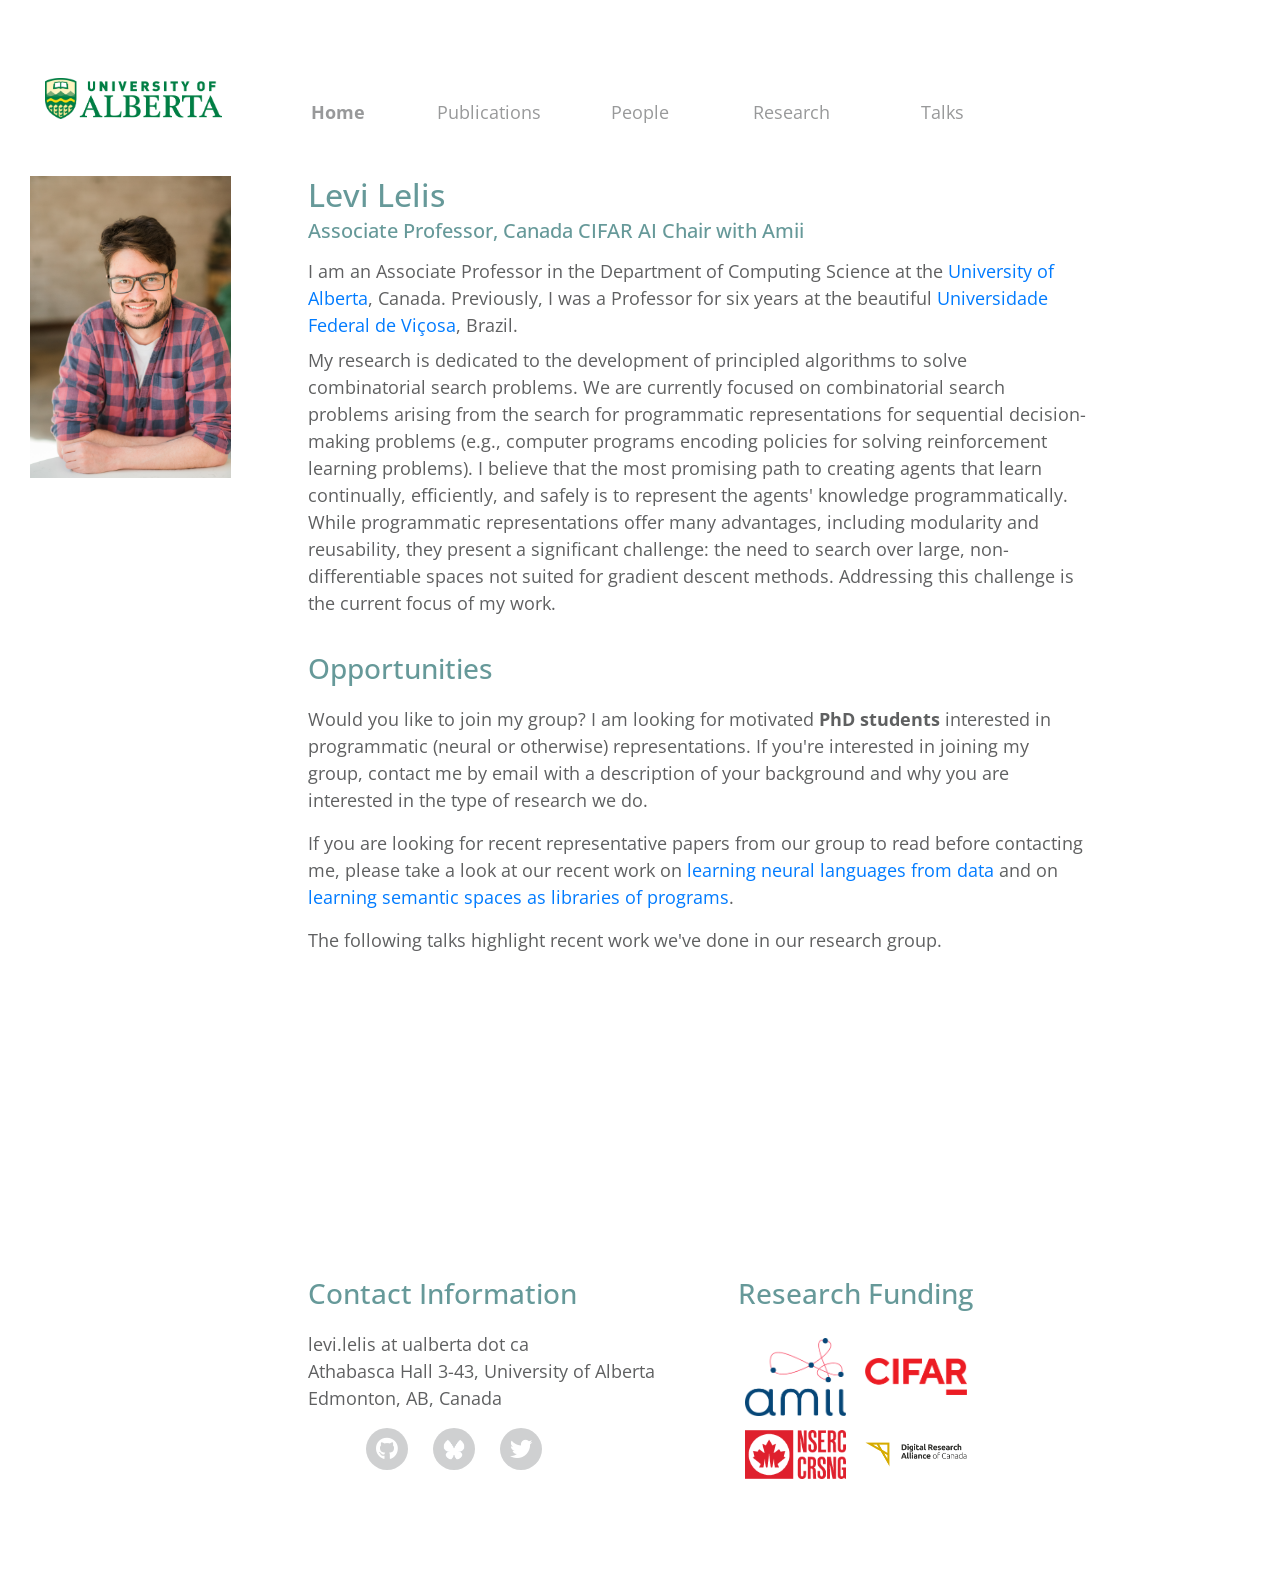
<file: index.html>
<!DOCTYPE html>
<html lang="en">
  <head>
    <meta charset="UTF-8" />
    <meta name="viewport" content="width=device-width, initial-scale=1.0" />
    <meta http-equiv="X-UA-Compatible" content="ie=edge" />
    <title>Levi Lelis - UAlberta</title>
    <meta name="description" content="Levi H. S. Lelis — Associate Professor at the University of Alberta, Canada CIFAR AI Chair. Research in programmatic representations for sequential decision-making." />
    <link rel="icon" href="img/UA-COLOUR.png" type="image/png" />
<!--
Next Level CSS Template
https://templatemo.com/tm-532-next-level
-->
    <link rel="stylesheet"  href="https://fonts.googleapis.com/css?family=Open+Sans:400,600" />
    <link rel="stylesheet" href="css/all.min.css" />
    <link rel="stylesheet" href="css/bootstrap.min.css" />
    <link rel="stylesheet" href="css/templatemo-style.css" />
    <style>
      .tm-nav-col { justify-content: flex-start; padding-left: 0; }
      .tm-navbar { padding-left: 10px; }
      .navbar-nav .nav-item:first-child .nav-link { margin-left: 0; }
    </style>
  </head>
  <body>
    <div class="container-fluid">
        <div class="col-11 tm-page-cols-container">
          <div class="tm-page-col-left">
            <div class="col-lg-10 col-10">
              <img src="img/UA-COLOUR.png" class="img-fluid" alt="University of Alberta"/>
            </div>
          </div>

        <div class="tm-page-col-right">
          <div class="col-lg-12 col-2 tm-nav-col">
          <div class="tm-nav">
            <nav class="navbar navbar-expand-lg navbar-light tm-navbar">
              <button
                class="navbar-toggler"
                type="button"
                data-toggle="collapse"
                data-target="#navbarNav"
                aria-controls="navbarNav"
                aria-expanded="false"
                aria-label="Toggle navigation">
                <span class="navbar-toggler-icon"></span>
              </button>
              <div class="collapse navbar-collapse justify-content-start" id="navbarNav">
                <ul class="navbar-nav mr-auto">
                  <li class="nav-item active">
                    <div class="tm-nav-link-highlight"></div>
                    <a class="nav-link" href="index.html">Home</a>
                  </li>
                  <li class="nav-item active">
                    <div class="tm-nav-link-highlight"></div>
                    <a class="nav-link" href="publications.html">Publications</a>
                  </li>
                  <li class="nav-item active">
                    <div class="tm-nav-link-highlight"></div>
                    <a class="nav-link" href="people.html">People</a>
                  </li>
                  <li class="nav-item active">
                    <div class="tm-nav-link-highlight"></div>
                    <a class="nav-link" href="/notebook/posts/research/">Research</a>
                  </li>
                  <li class="nav-item active">
                    <div class="tm-nav-link-highlight"></div>
                    <a class="nav-link" href="talks.html">Talks</a>
                  </li>
                </ul>
              </div>
            </nav>
          </div>
        </div>
        </div>
      </div>

      <div class="row tm-welcome-row">
        <div class="col-12 tm-page-cols-container">
          <div class="tm-page-col-left">
            <div class="col-lg-10 col-10">
                   <img
                      src="img/levi_amii.jpg"
                      class="img-fluid tm-profile-photo"
                      alt="Levi Lelis"
                    />
            </div>
        </div>

          <div class="tm-page-col-right">
            <div class="col-lg-10 col-10">
              <h2 class="tm-text-secondary tm-mb-0">
                Levi Lelis
              </h2>
              <h5 class="tm-text-secondary tm-mb-1">
                Associate Professor, Canada CIFAR AI Chair with Amii
              </h5>
              <p class="mb-2">
               I am an Associate Professor in the Department of Computing Science at the <a href="https://ualberta.ca">University of Alberta</a>, Canada. Previously, I was a Professor for six years at the beautiful <a href="https://ufv.br">Universidade Federal de Viçosa</a>, Brazil.
              </p>
              <p class="mb-2">
                My research is dedicated to the development of principled algorithms to solve combinatorial search problems. We are currently focused on combinatorial search problems arising from the search for programmatic representations for sequential decision-making problems (e.g., computer programs encoding policies for solving reinforcement learning problems). I believe that the most promising path to creating agents that learn continually, efficiently, and safely is to represent the agents' knowledge programmatically. While programmatic representations offer many advantages, including modularity and reusability, they present a significant challenge: the need to search over large, non-differentiable spaces not suited for gradient descent methods. Addressing this challenge is the current focus of my work.
              </p>
              <br>
              <h3 class="tm-text-secondary tm-mb-2">
                Opportunities
              </h3>
              <p class="tm-section-2-text">
                Would you like to join my group? I am looking for motivated <b>PhD students</b> interested in programmatic (neural or otherwise) representations. If you're interested in joining my group, contact me by email with a description of your background and why you are interested in the type of research we do.
              </p>
              <p>
                If you are looking for recent representative papers from our group to read before contacting me, please take a look at our recent work on <a href="papers/2026/macfarlaneBHL26.pdf">learning neural languages from data</a> and on <a href="papers/2024/moraesL24.pdf">learning semantic spaces as libraries of programs</a>.
              </p>
              <p>
              	The following talks highlight recent work we've done in our research group.
              </p>
              <div class="row tm-mb-4">
                <div class="col-md-6 mb-3">
                  <div class="embed-responsive embed-responsive-16by9">
                    <iframe class="embed-responsive-item" src="https://www.youtube.com/embed/UNpg05yxc3o"
                      title="Programmatic Representations for Sequential Decision-Making" frameborder="0"
                      allow="accelerometer; autoplay; clipboard-write; encrypted-media; gyroscope; picture-in-picture"
                      allowfullscreen></iframe>
                  </div>
                </div>
                <div class="col-md-6 mb-3">
                  <div class="embed-responsive embed-responsive-16by9">
                    <iframe class="embed-responsive-item" src="https://www.youtube.com/embed/874f23b2oOw"
                      title="UpperBound Talk" frameborder="0"
                      allow="accelerometer; autoplay; clipboard-write; encrypted-media; gyroscope; picture-in-picture"
                      allowfullscreen></iframe>
                  </div>
                </div>
              </div>

              <div class="row tm-pt-4 tm-pb-6">
                <div class="col-md-6 tm-home-section-2-left">

                  <div>
                    <h3 class="tm-text-secondary tm-mb-2">
                      Contact Information
                    </h3>
                    <p class="tm-section-2-text">
                      levi.lelis at ualberta dot ca <br>
                      Athabasca Hall 3-43, University of Alberta <br>
                      Edmonton, AB, Canada
                    </p>

                    <div class="col-md-10 text-center">
                      <div class="tm-about-person mx-auto">
                        <div class="tm-mb-3">
                          <a
                            href="https://github.com/levilelis"
                            class="tm-about-social-link"
                          >
                            <i class="fab fa-github tm-about-social-icon"></i>
                          </a>
                          <a
							href="https://bsky.app/profile/programsynthesis.bsky.social"
							class="tm-about-social-link"
						>
						  <img src="img/Bluesky_Logo.png" class="tm-about-social-bluesky-icon" alt="Bluesky">
						</a>
                          <a
                            href="https://twitter.com/levilelis"
                            class="tm-about-social-link"
                          >
                            <i class="fab fa-twitter tm-about-social-icon"></i>
                          </a>
                        </div>
                       </div>
                      </div>
                  </div>
                </div>

                <div class="col-md-6 tm-home-section-2-right">
                  <div>
                  <h3 class="tm-text-secondary tm-mb-2">
                    Research Funding
                  </h3>
                  <a href="https://amii.ca"><img
                    src="img/Amii-colour-logo.png"
                    class="tm-gallery-item"
                    alt="Amii"
                  /></a>
                  <img
                    src="img/cifar-logo-rgb-colour.png"
                    class="tm-gallery-item"
                    alt="CIFAR"
                  />
                  <img
                    src="img/img-logo2-en.png"
                    class="tm-gallery-item"
                    alt="NSERC"
                  />
                  <img
                    src="img/alliance_logo_english.png"
                    class="tm-gallery-item"
                    alt="Digital Research Alliance of Canada"
                  />
                  </div>
               </div>
              </div>

            </div>
          </div>
        </div>
      </div>
      </div>

    <script src="js/jquery.min.js"></script>
    <script src="js/bootstrap.min.js"></script>
    <script>
      (function() {
        var page = window.location.pathname.split('/').pop() || 'index.html';
        document.querySelectorAll('.navbar-nav .nav-link').forEach(function(a) {
          if (a.getAttribute('href') === page) a.style.fontWeight = '700';
        });
      })();
    </script>
  </body>
</html>
</file>
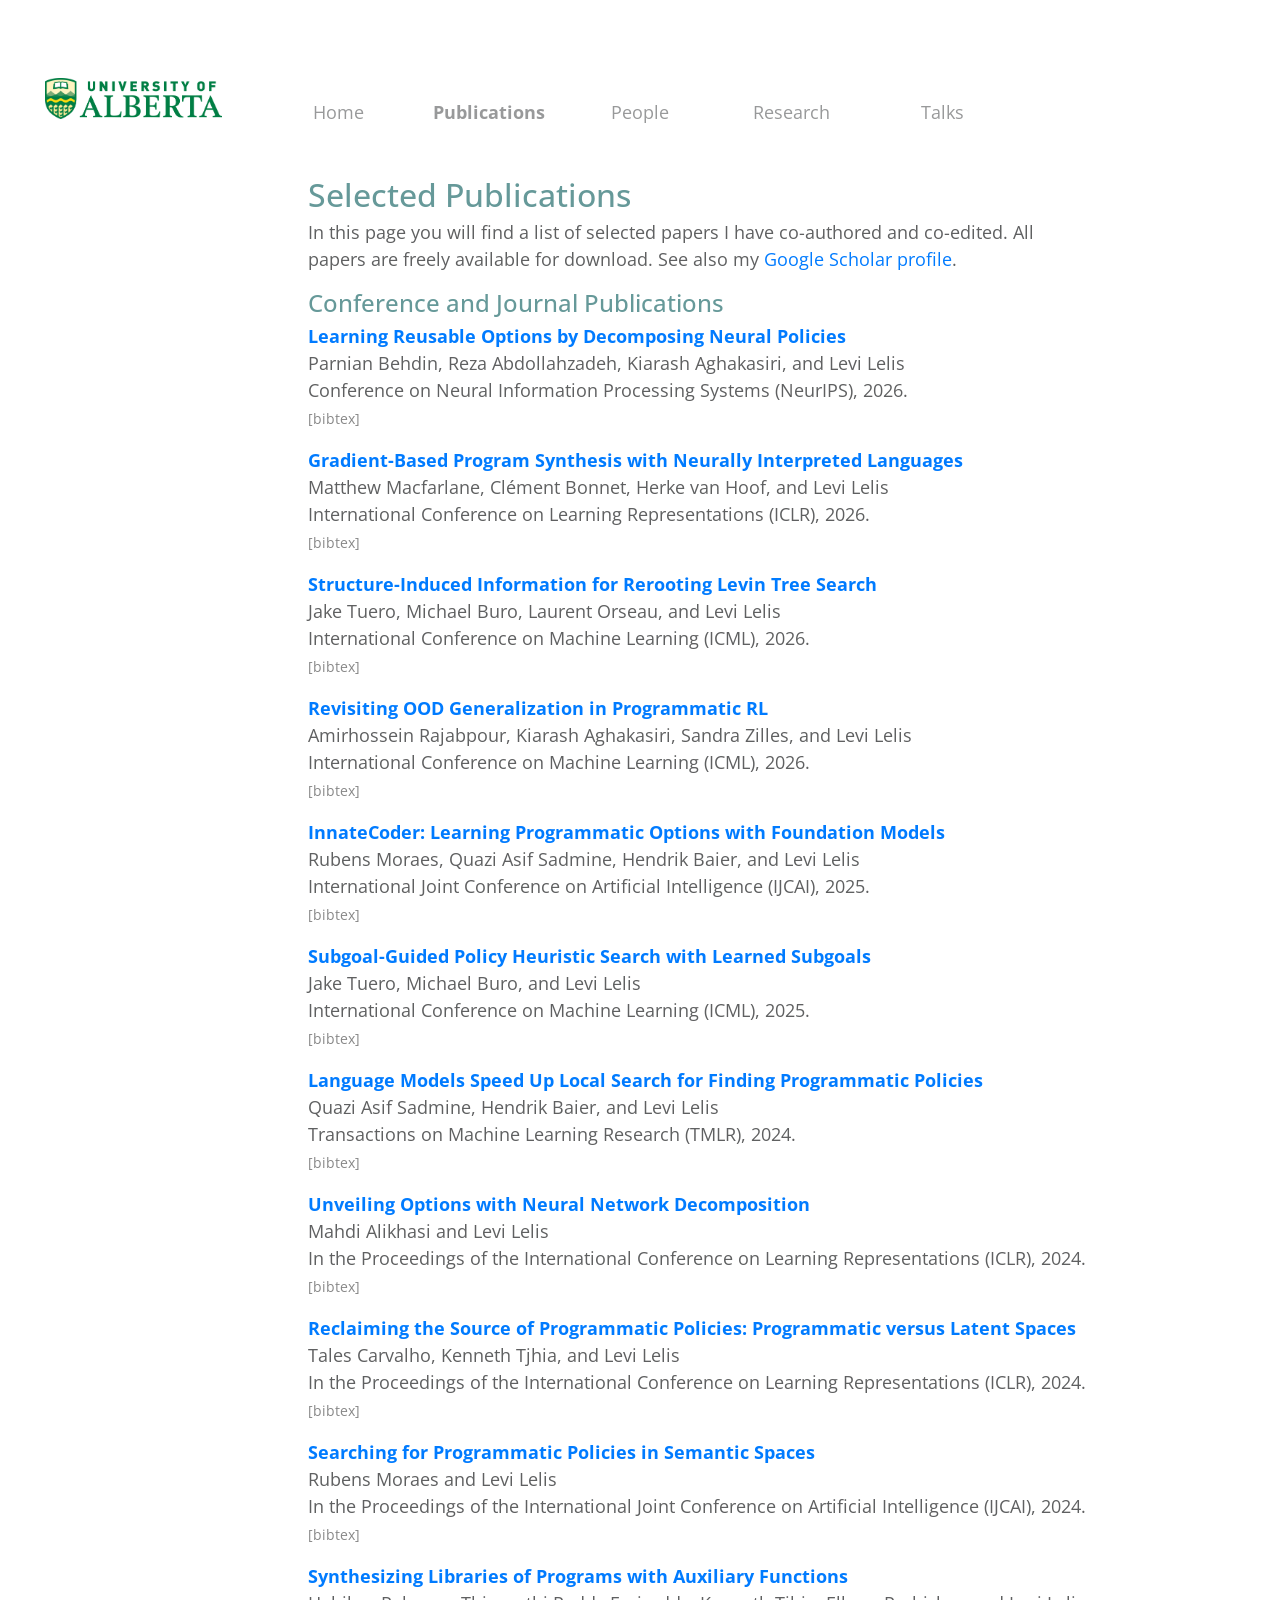
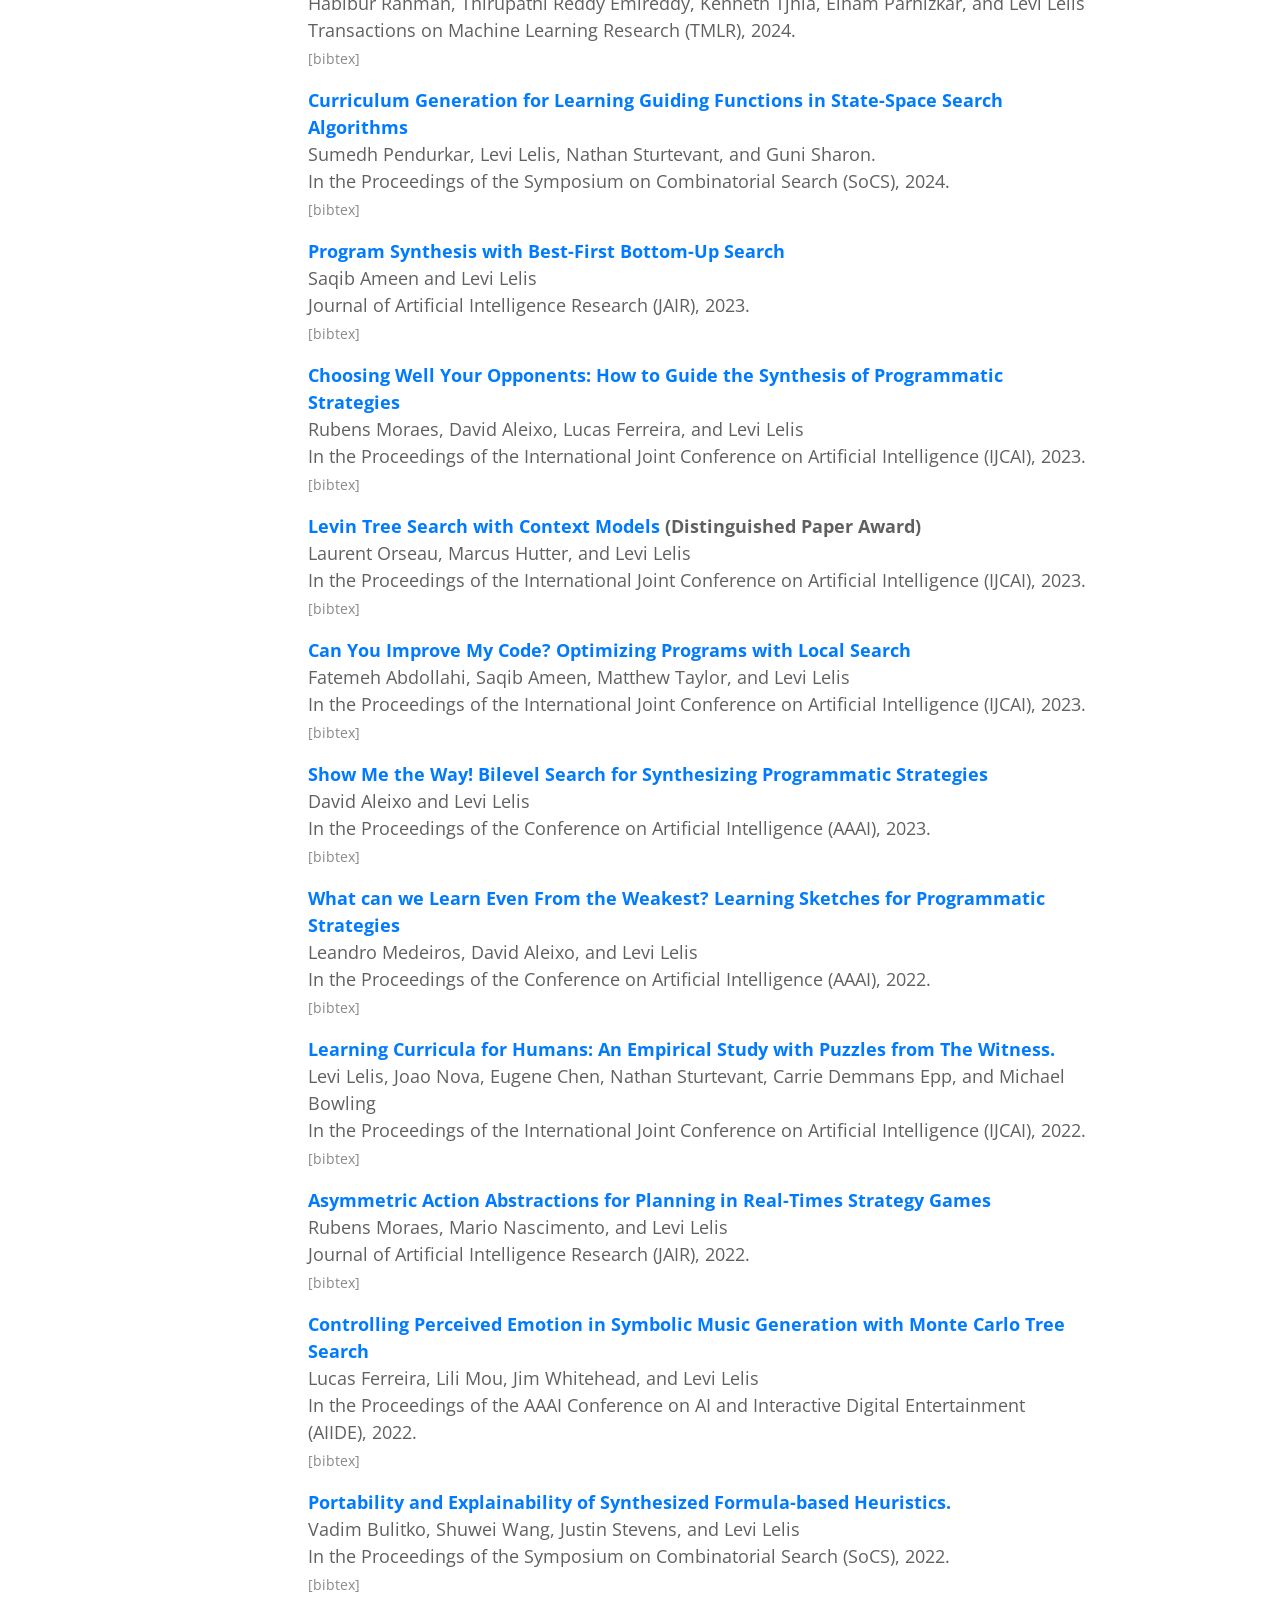
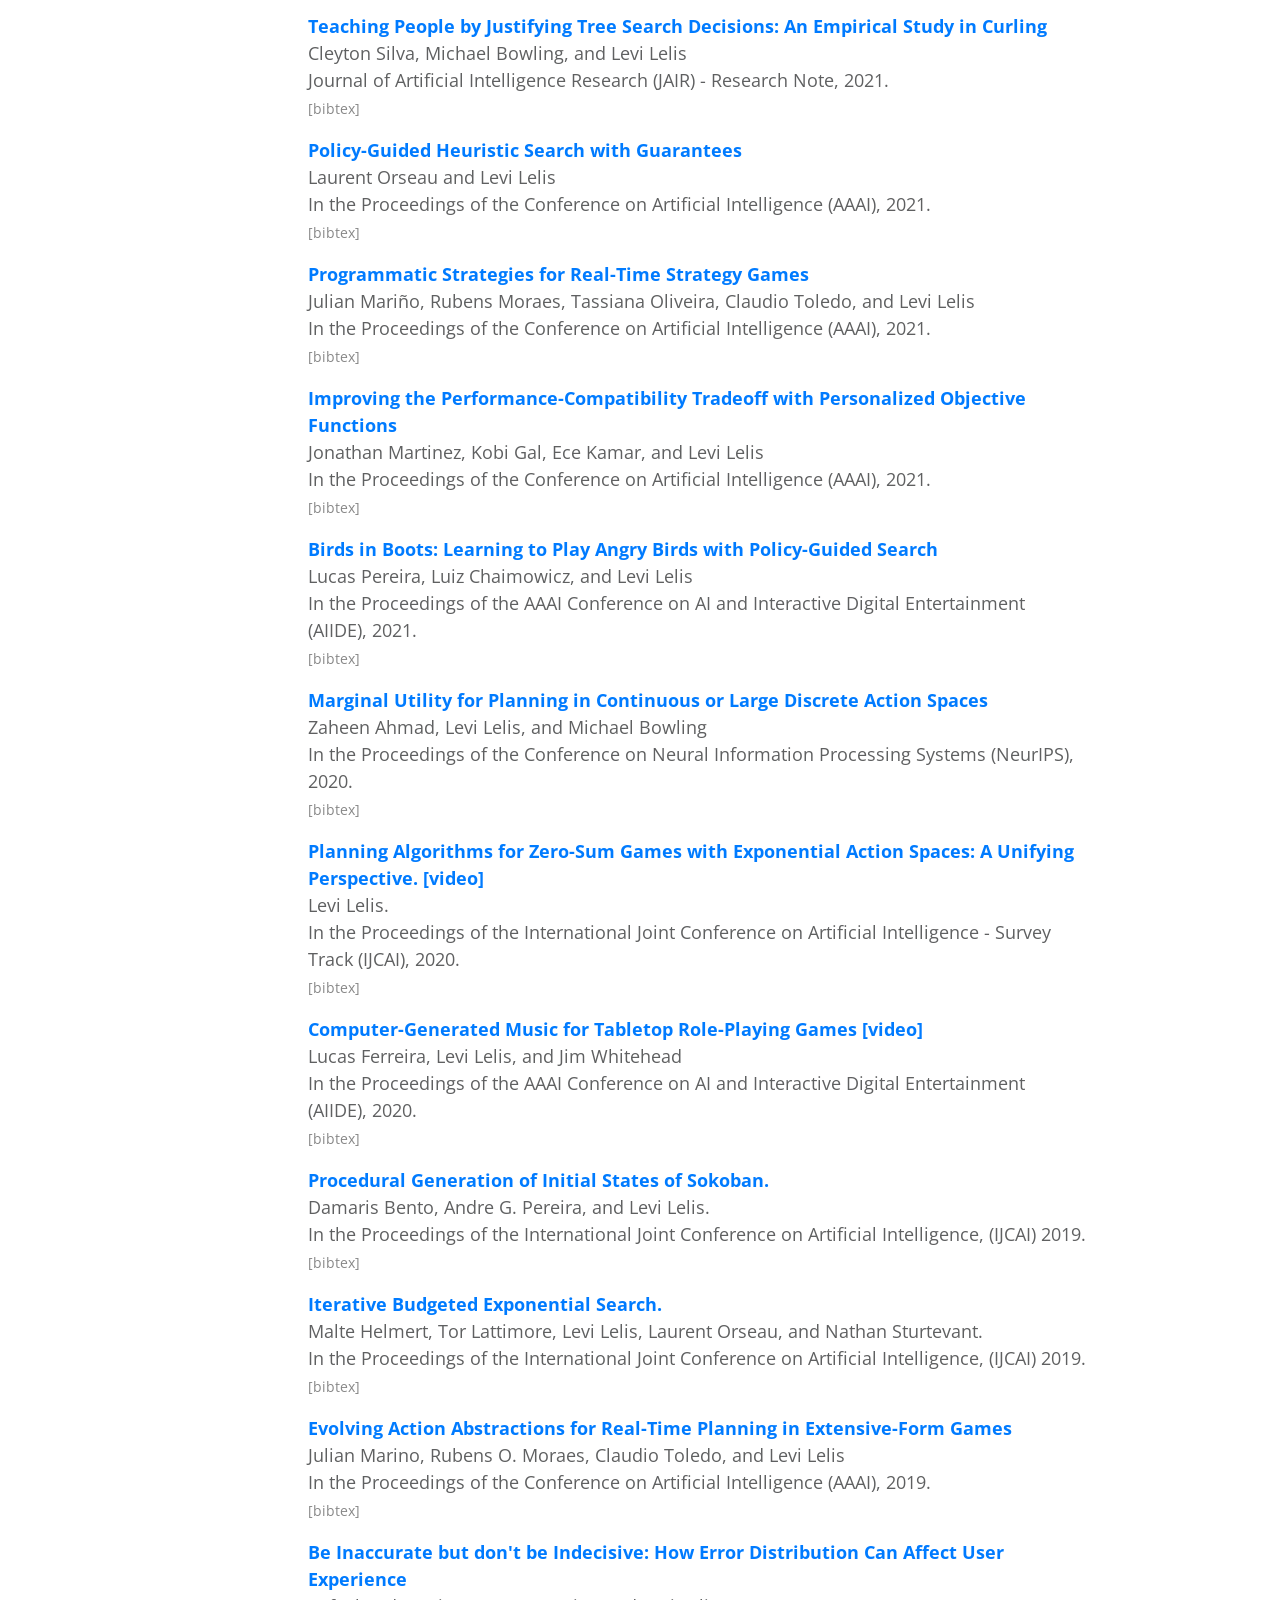
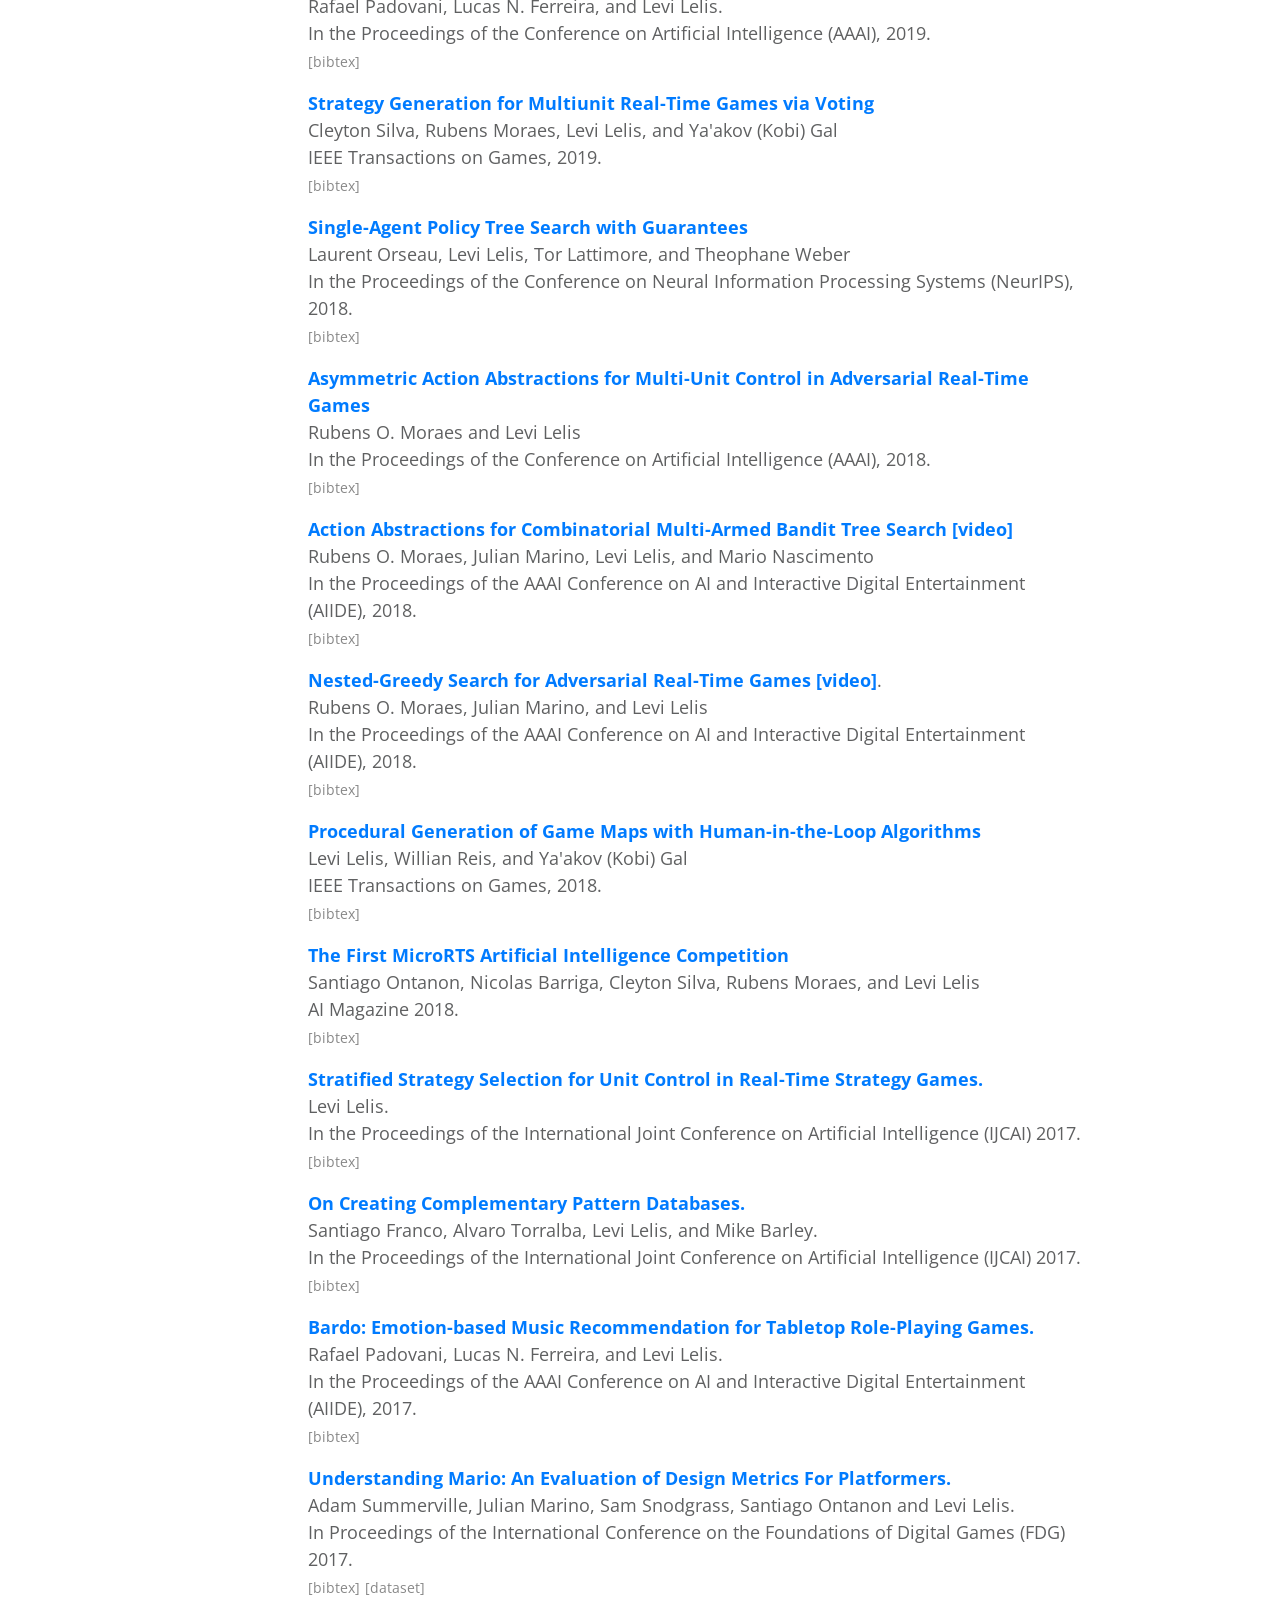
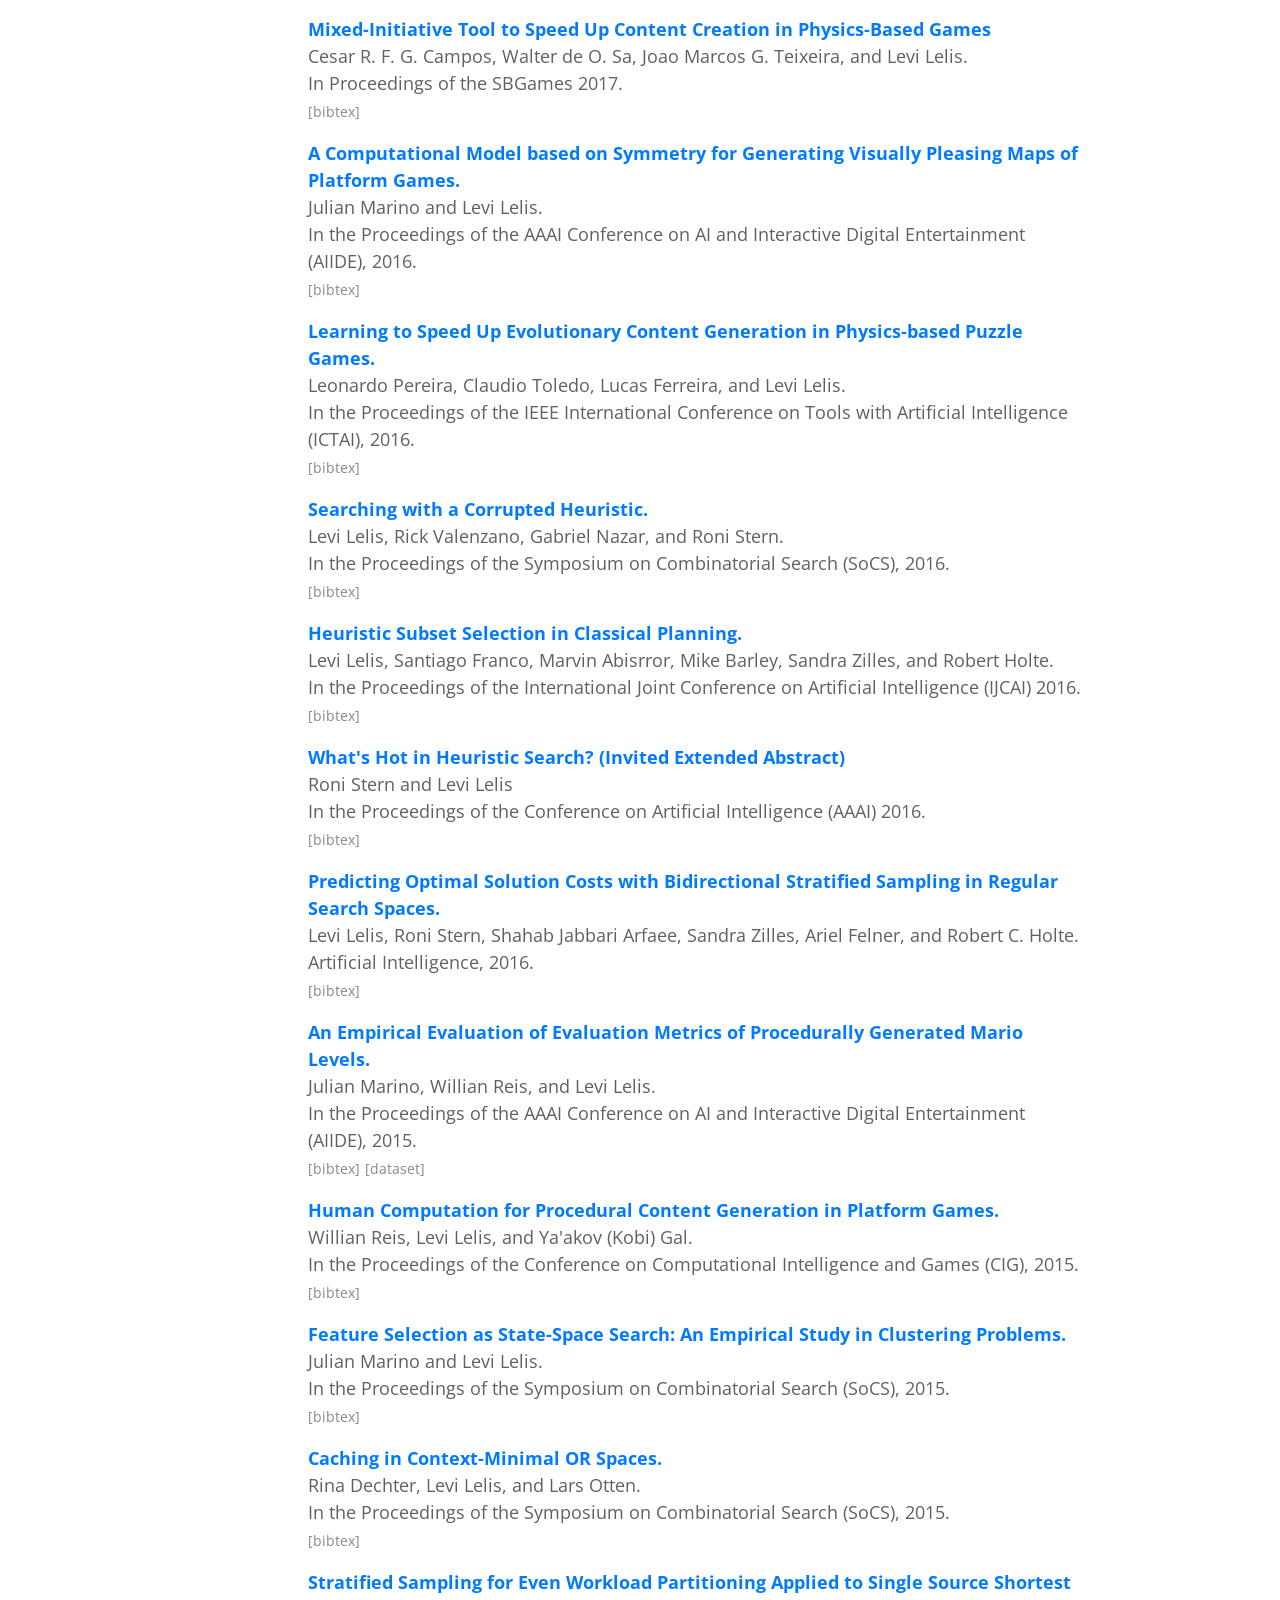
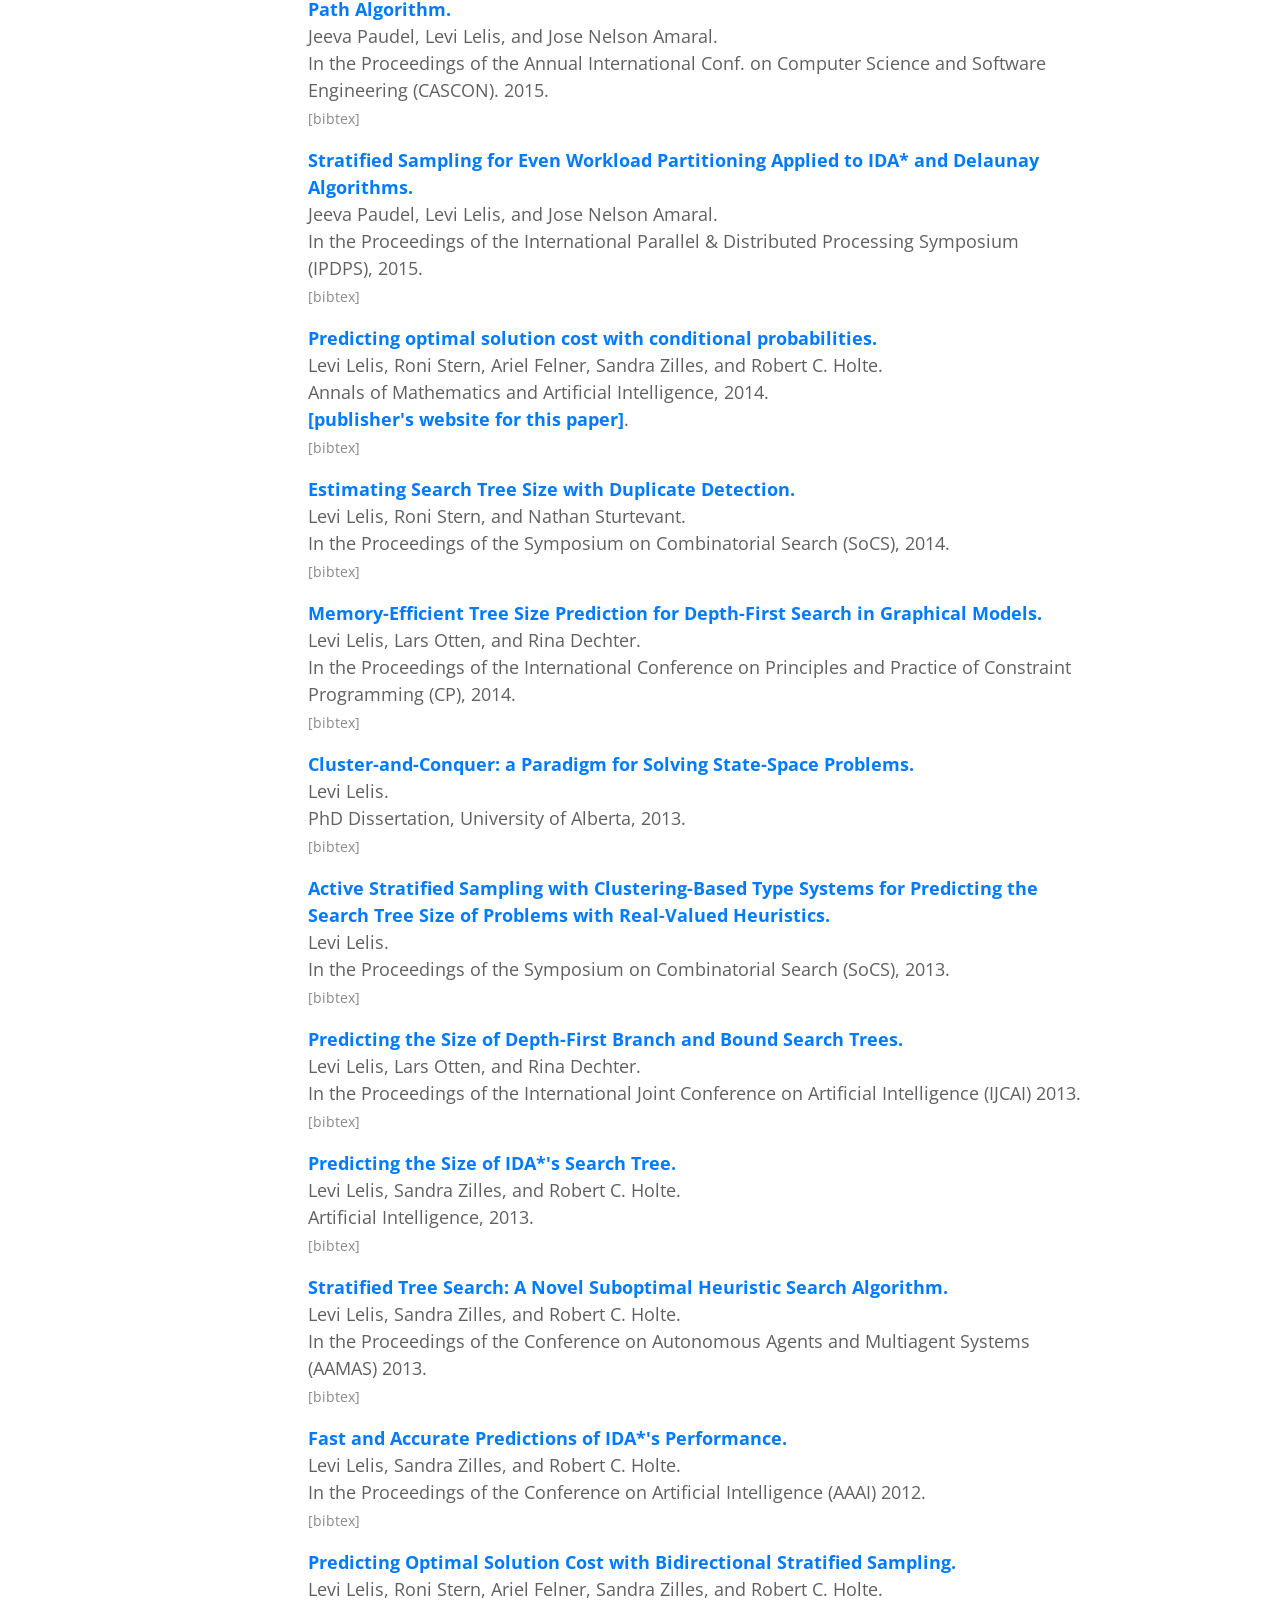
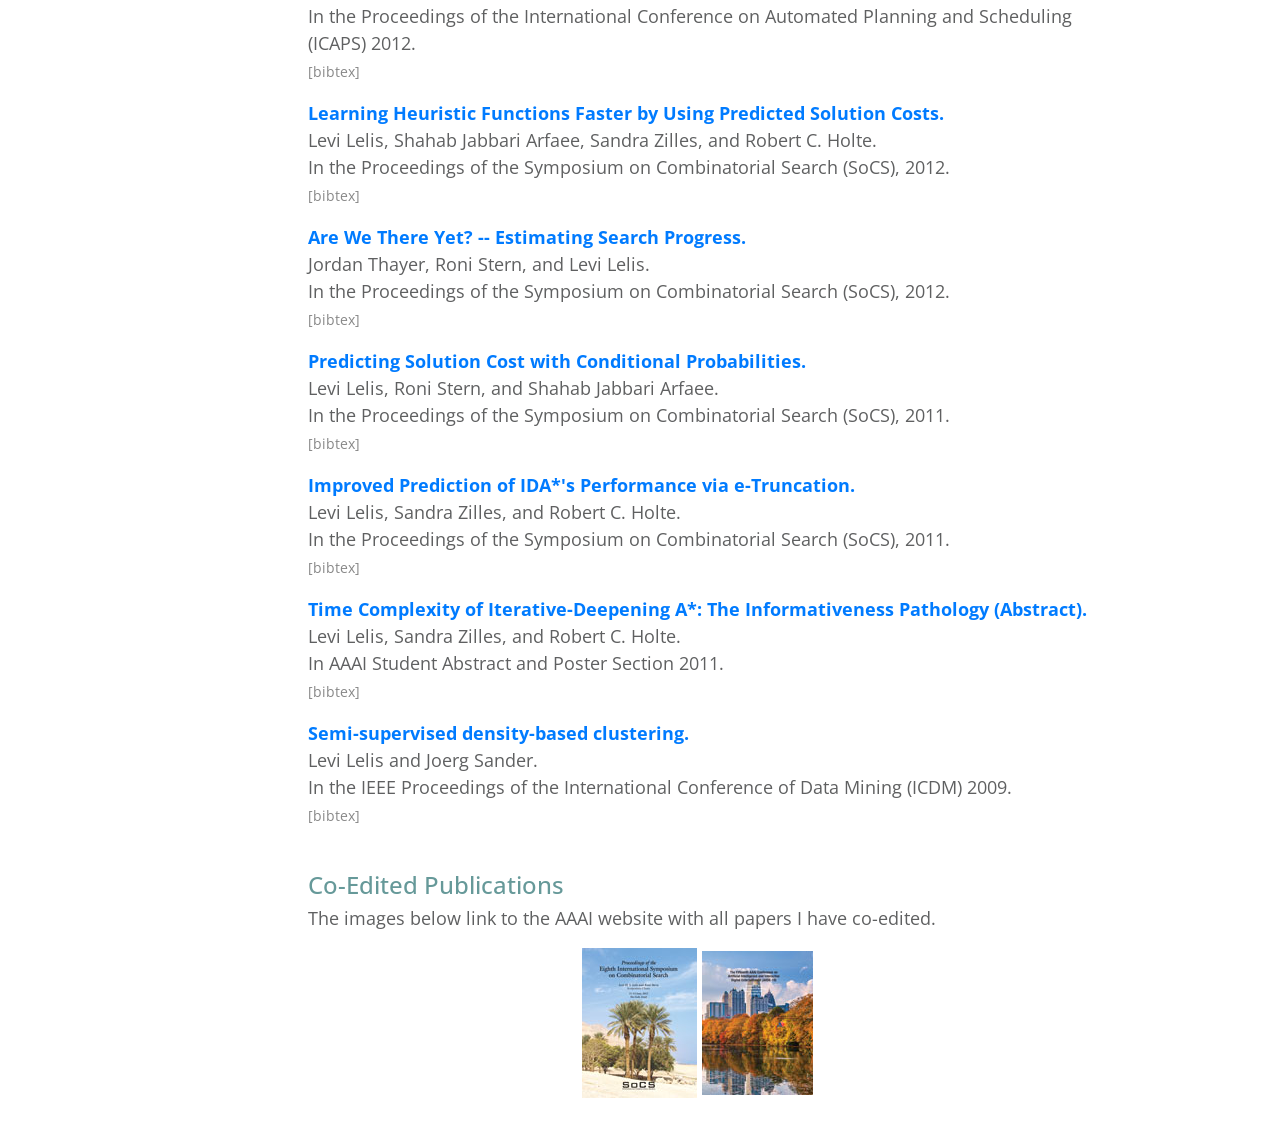
<file: publications.html>
<!DOCTYPE html>
<html lang="en">
  <head>
    <meta charset="UTF-8" />
    <meta name="viewport" content="width=device-width, initial-scale=1.0" />
    <meta http-equiv="X-UA-Compatible" content="ie=edge" />
    <title>Levi Lelis - Publications</title>
    <meta name="description" content="Publications by Levi H. S. Lelis, Associate Professor at the University of Alberta." />
    <link rel="icon" href="img/UA-COLOUR.png" type="image/png" />
<!--
Next Level CSS Template
https://templatemo.com/tm-532-next-level
-->
    <link rel="stylesheet"  href="https://fonts.googleapis.com/css?family=Open+Sans:400,600" />
    <link rel="stylesheet" href="css/all.min.css" />
    <link rel="stylesheet" href="css/bootstrap.min.css" />
    <link rel="stylesheet" href="css/templatemo-style.css" />
    <style>
      .tm-nav-col { justify-content: flex-start; padding-left: 0; }
      .tm-navbar { padding-left: 10px; }
      .navbar-nav .nav-item:first-child .nav-link { margin-left: 0; }
      .bib-toggle { font-size: 0.8em; color: #888; text-decoration: none; }
      .bib-toggle:hover { color: #444; text-decoration: none; }
      .bib-block { position: relative; }
      .bib-block pre { background: #f8f8f8; border: 1px solid #ddd; padding: 10px 36px 10px 10px; font-size: 0.78em; white-space: pre; overflow-x: auto; margin-top: 5px; }
      .bib-copy-btn { position: absolute; top: 10px; right: 8px; background: none; border: none; cursor: pointer; color: #bbb; font-size: 0.9em; padding: 2px 4px; line-height: 1; }
      .bib-copy-btn:hover { color: #555; }
    </style>
  </head>
  <body>
<div class="container-fluid">
        <div class="col-11 tm-page-cols-container">
          <div class="tm-page-col-left">
            <div class="col-lg-10 col-10">
              <img src="img/UA-COLOUR.png" class="img-fluid" alt="University of Alberta"/>
            </div>
          </div>

        <div class="tm-page-col-right">
          <div class="col-lg-12 col-2 tm-nav-col">
          <div class="tm-nav">
            <nav class="navbar navbar-expand-lg navbar-light tm-navbar">
              <button
                class="navbar-toggler"
                type="button"
                data-toggle="collapse"
                data-target="#navbarNav"
                aria-controls="navbarNav"
                aria-expanded="false"
                aria-label="Toggle navigation">
                <span class="navbar-toggler-icon"></span>
              </button>
              <div class="collapse navbar-collapse justify-content-start" id="navbarNav">
                <ul class="navbar-nav mr-auto">
                  <li class="nav-item active">
                    <div class="tm-nav-link-highlight"></div>
                    <a class="nav-link" href="index.html">Home</a>
                  </li>
                  <li class="nav-item active">
                    <div class="tm-nav-link-highlight"></div>
                    <a class="nav-link" href="publications.html">Publications</a>
                  </li>
                  <li class="nav-item active">
                    <div class="tm-nav-link-highlight"></div>
                    <a class="nav-link" href="people.html">People</a>
                  </li>
                  <li class="nav-item active">
                    <div class="tm-nav-link-highlight"></div>
                    <a class="nav-link" href="/notebook/posts/research/">Research</a>
                  </li>
                  <li class="nav-item active">
                    <div class="tm-nav-link-highlight"></div>
                    <a class="nav-link" href="talks.html">Talks</a>
                  </li>
                </ul>
              </div>
            </nav>
          </div>
        </div>
        </div>
      </div>

      <div class="row tm-welcome-row">
        <div class="col-12 tm-page-cols-container">
          <div class="tm-page-col-left">
            <div class="col-lg-10 col-10">
            </div>
        </div>

          <div class="tm-page-col-right">
            <div class="col-lg-10 col-10">

            <h2 class="tm-text-secondary tm-mb-0">
              Selected Publications
            </h2>

            <p>
            In this page you will find a list of selected papers I have co-authored and co-edited. All papers are freely available for download. See also my <a href="https://scholar.google.com/citations?user=eoXoLFgAAAAJ">Google Scholar profile</a>.
            </p>
            <h4 class="tm-text-secondary tm-mb-0">
              Conference and Journal Publications
            </h4>

            <p>
              <b><a href="papers/2026/behdinAAL26.pdf">Learning Reusable Options by Decomposing Neural Policies</a></b>
              <br>
              Parnian Behdin, Reza Abdollahzadeh, Kiarash Aghakasiri, and Levi Lelis
              <br>
              Conference on Neural Information Processing Systems (NeurIPS), 2026.
              <br>
              <a href="#" class="bib-toggle" onclick="toggleBib('bib-behdinAAL26'); return false;">[bibtex]</a>
              <div id="bib-behdinAAL26" class="bib-block" style="display:none;"><pre>@inproceedings{behdinAAL26,
  title     = {Learning Reusable Options by Decomposing Neural Policies},
  author    = {Parnian Behdin and Reza Abdollahzadeh and Kiarash Aghakasiri and Levi H. S. Lelis},
  booktitle = {Conference on Neural Information Processing Systems},
  year      = {2026},
}</pre></div>

              <p>
              <b><a href="papers/2026/macfarlaneBHL26.pdf">Gradient-Based Program Synthesis with Neurally Interpreted Languages</a></b>
              <br>
              Matthew Macfarlane, Clément Bonnet, Herke van Hoof, and Levi Lelis
              <br>
              International Conference on Learning Representations (ICLR), 2026.
              <br>
              <a href="#" class="bib-toggle" onclick="toggleBib('bib-macfarlaneBHL26'); return false;">[bibtex]</a>
              <div id="bib-macfarlaneBHL26" class="bib-block" style="display:none;"><pre>@inproceedings{macfarlaneBHL26,
  title     = {Gradient-Based Program Synthesis with Neurally Interpreted Languages},
  author    = {Matthew Macfarlane and Clément Bonnet and Herke van Hoof and Levi H. S. Lelis},
  booktitle = {International Conference on Learning Representations},
  year      = {2026},
}</pre></div>

              <p>
              <b><a href="papers/2026/tueroBOL26.pdf">Structure-Induced Information for Rerooting Levin Tree Search</a></b>
              <br>
              Jake Tuero, Michael Buro, Laurent Orseau, and Levi Lelis
              <br>
              International Conference on Machine Learning (ICML), 2026.
              <br>
              <a href="#" class="bib-toggle" onclick="toggleBib('bib-tueroBOL26'); return false;">[bibtex]</a>
              <div id="bib-tueroBOL26" class="bib-block" style="display:none;"><pre>@inproceedings{tueroBOL26,
  title     = {Structure-Induced Information for Rerooting {L}evin Tree Search},
  author    = {Jake Tuero and Michael Buro and Laurent Orseau and Levi H. S. Lelis},
  booktitle = {International Conference on Machine Learning},
  year      = {2026},
}</pre></div>

              <p>
              <b><a href="papers/2026/rajabpourAZL26.pdf">Revisiting OOD Generalization in Programmatic RL</a></b>
              <br>
              Amirhossein Rajabpour, Kiarash Aghakasiri, Sandra Zilles, and Levi Lelis
              <br>
              International Conference on Machine Learning (ICML), 2026.
              <br>
              <a href="#" class="bib-toggle" onclick="toggleBib('bib-rajabpourAZL26'); return false;">[bibtex]</a>
              <div id="bib-rajabpourAZL26" class="bib-block" style="display:none;"><pre>@inproceedings{rajabpourAZL26,
  title     = {Revisiting {OOD} Generalization in Programmatic {RL}},
  author    = {Amirhossein Rajabpour and Kiarash Aghakasiri and Sandra Zilles and Levi H. S. Lelis},
  booktitle = {International Conference on Machine Learning},
  year      = {2026},
}</pre></div>

              <p>
              <b><a href="papers/2025/moraesSBL25.pdf">InnateCoder: Learning Programmatic Options with Foundation Models</a></b>
              <br>
              Rubens Moraes, Quazi Asif Sadmine, Hendrik Baier, and Levi Lelis
              <br>
              International Joint Conference on Artificial Intelligence (IJCAI), 2025.
              <br>
              <a href="#" class="bib-toggle" onclick="toggleBib('bib-moraesSBL25'); return false;">[bibtex]</a>
              <div id="bib-moraesSBL25" class="bib-block" style="display:none;"><pre>@inproceedings{moraesSBL25,
  title     = {{I}nnate{C}oder: Learning Programmatic Options with Foundation Models},
  author    = {Rubens Moraes and Quazi Asif Sadmine and Hendrik Baier and Levi H. S. Lelis},
  booktitle = {International Joint Conference on Artificial Intelligence},
  year      = {2025},
}</pre></div>

              <p>
              <b><a href="papers/2025/tueroBL25.pdf">Subgoal-Guided Policy Heuristic Search with Learned Subgoals</a></b>
              <br>
              Jake Tuero, Michael Buro, and Levi Lelis
              <br>
              International Conference on Machine Learning (ICML), 2025.
              <br>
              <a href="#" class="bib-toggle" onclick="toggleBib('bib-tueroBL25'); return false;">[bibtex]</a>
              <div id="bib-tueroBL25" class="bib-block" style="display:none;"><pre>@inproceedings{tueroBL25,
  title     = {Subgoal-Guided Policy Heuristic Search with Learned Subgoals},
  author    = {Jake Tuero and Michael Buro and Levi H. S. Lelis},
  booktitle = {International Conference on Machine Learning},
  year      = {2025},
}</pre></div>

              <p>
              <b><a href="papers/2024/sadmineBL24.pdf">Language Models Speed Up Local Search for Finding Programmatic Policies</a></b>
              <br>
              Quazi Asif Sadmine, Hendrik Baier, and Levi Lelis
              <br>
              Transactions on Machine Learning Research (TMLR), 2024.
              <br>
              <a href="#" class="bib-toggle" onclick="toggleBib('bib-sadmineBL24'); return false;">[bibtex]</a>
              <div id="bib-sadmineBL24" class="bib-block" style="display:none;"><pre>@article{sadmineBL24,
  title   = {Language Models Speed Up Local Search for Finding Programmatic Policies},
  author  = {Quazi Asif Sadmine and Hendrik Baier and Levi H. S. Lelis},
  journal = {Transactions on Machine Learning Research},
  year    = {2024},
}</pre></div>

              <p>
              <b><a href="papers/2024/alikhasiL24.pdf">Unveiling Options with Neural Network Decomposition</a></b>
              <br>
              Mahdi Alikhasi and Levi Lelis
              <br>
              In the Proceedings of the International Conference on Learning Representations (ICLR), 2024.
              <br>
              <a href="#" class="bib-toggle" onclick="toggleBib('bib-alikhasiL24'); return false;">[bibtex]</a>
              <div id="bib-alikhasiL24" class="bib-block" style="display:none;"><pre>@inproceedings{alikhasiL24,
  title     = {Unveiling Options with Neural Network Decomposition},
  author    = {Mahdi Alikhasi and Levi H. S. Lelis},
  booktitle = {International Conference on Learning Representations},
  year      = {2024},
}</pre></div>

              <p>
              <b><a href="papers/2024/carvalhoTL24.pdf">Reclaiming the Source of Programmatic Policies: Programmatic versus Latent Spaces</a></b>
              <br>
              Tales Carvalho, Kenneth Tjhia, and Levi Lelis
              <br>
              In the Proceedings of the International Conference on Learning Representations (ICLR), 2024.
              <br>
              <a href="#" class="bib-toggle" onclick="toggleBib('bib-carvalhoTL24'); return false;">[bibtex]</a>
              <div id="bib-carvalhoTL24" class="bib-block" style="display:none;"><pre>@inproceedings{carvalhoTL24,
  title     = {Reclaiming the Source of Programmatic Policies: Programmatic versus Latent Spaces},
  author    = {Tales Carvalho and Kenneth Tjhia and Levi H. S. Lelis},
  booktitle = {International Conference on Learning Representations},
  year      = {2024},
}</pre></div>

              <p>
              <b><a href="papers/2024/moraesL24.pdf">Searching for Programmatic Policies in Semantic Spaces</a></b>
              <br>
              Rubens Moraes and Levi Lelis
              <br>
              In the Proceedings of the International Joint Conference on Artificial Intelligence (IJCAI), 2024.
              <br>
              <a href="#" class="bib-toggle" onclick="toggleBib('bib-moraesL24'); return false;">[bibtex]</a>
              <div id="bib-moraesL24" class="bib-block" style="display:none;"><pre>@inproceedings{moraesL24,
  title     = {Searching for Programmatic Policies in Semantic Spaces},
  author    = {Rubens Moraes and Levi H. S. Lelis},
  booktitle = {International Joint Conference on Artificial Intelligence},
  year      = {2024},
}</pre></div>

              <p>
              <b><a href="papers/2024/rahmanETPL24.pdf">Synthesizing Libraries of Programs with Auxiliary Functions</a></b>
              <br>
              Habibur Rahman, Thirupathi Reddy Emireddy, Kenneth Tjhia, Elham Parhizkar, and Levi Lelis
              <br>
              Transactions on Machine Learning Research (TMLR), 2024.
              <br>
              <a href="#" class="bib-toggle" onclick="toggleBib('bib-rahmanETPL24'); return false;">[bibtex]</a>
              <div id="bib-rahmanETPL24" class="bib-block" style="display:none;"><pre>@article{rahmanETPL24,
  title   = {Synthesizing Libraries of Programs with Auxiliary Functions},
  author  = {Habibur Rahman and Thirupathi Reddy Emireddy and Kenneth Tjhia and Elham Parhizkar and Levi H. S. Lelis},
  journal = {Transactions on Machine Learning Research},
  year    = {2024},
}</pre></div>

              <p>
              <b><a href="papers/2024/pendurkarLSS24.pdf">Curriculum Generation for Learning Guiding Functions in State-Space Search Algorithms</a></b>
              <br>
              Sumedh Pendurkar, Levi Lelis, Nathan Sturtevant, and Guni Sharon.
              <br>
              In the Proceedings of the Symposium on Combinatorial Search (SoCS), 2024.
              <br>
              <a href="#" class="bib-toggle" onclick="toggleBib('bib-pendurkarLSS24'); return false;">[bibtex]</a>
              <div id="bib-pendurkarLSS24" class="bib-block" style="display:none;"><pre>@inproceedings{pendurkarLSS24,
  title     = {Curriculum Generation for Learning Guiding Functions in State-Space Search Algorithms},
  author    = {Sumedh Pendurkar and Levi Lelis and Nathan Sturtevant and Guni Sharon},
  booktitle = {Symposium on Combinatorial Search},
  year      = {2024},
}</pre></div>

              <p>
              <b><a href="papers/2023/ameenL23.pdf">Program Synthesis with Best-First Bottom-Up Search</a></b>
              <br>
              Saqib Ameen and Levi Lelis
              <br>
              Journal of Artificial Intelligence Research (JAIR), 2023.
              <br>
              <a href="#" class="bib-toggle" onclick="toggleBib('bib-ameenL23'); return false;">[bibtex]</a>
              <div id="bib-ameenL23" class="bib-block" style="display:none;"><pre>@article{ameenL23,
  title   = {Program Synthesis with Best-First Bottom-Up Search},
  author  = {Ameen, Saqib and Lelis, Levi H. S.},
  journal = {Journal of Artificial Intelligence Research},
  volume  = {77},
  year    = {2023},
  pages   = {1271--1310},
}</pre></div>

              <p>
              <b><a href="papers/2023/moraesAFL23.pdf">Choosing Well Your Opponents:
How to Guide the Synthesis of Programmatic Strategies</a></b>
              <br>
              Rubens Moraes, David Aleixo, Lucas Ferreira, and Levi Lelis
              <br>
              In the Proceedings of the International Joint Conference on Artificial Intelligence (IJCAI), 2023.
              <br>
              <a href="#" class="bib-toggle" onclick="toggleBib('bib-moraesAFL23'); return false;">[bibtex]</a>
              <div id="bib-moraesAFL23" class="bib-block" style="display:none;"><pre>@inproceedings{moraesAFL23,
  title     = {Choosing Well Your Opponents: How to Guide the Synthesis of Programmatic Strategies},
  author    = {Rubens Moraes and David Aleixo and Lucas Ferreira and Levi H. S. Lelis},
  booktitle = {International Joint Conference on Artificial Intelligence},
  year      = {2023},
}</pre></div>

              <p>
              <b><a href="papers/2023/orseauHL23.pdf">Levin Tree Search with Context Models</a> (Distinguished Paper Award)</b>
              <br>
              Laurent Orseau, Marcus Hutter, and Levi Lelis
              <br>
              In the Proceedings of the International Joint Conference on Artificial Intelligence (IJCAI), 2023.
              <br>
              <a href="#" class="bib-toggle" onclick="toggleBib('bib-orseauHL23'); return false;">[bibtex]</a>
              <div id="bib-orseauHL23" class="bib-block" style="display:none;"><pre>@inproceedings{orseauHL23,
  title     = {{L}evin Tree Search with Context Models},
  author    = {Laurent Orseau and Marcus Hutter and Levi H. S. Lelis},
  booktitle = {International Joint Conference on Artificial Intelligence},
  year      = {2023},
}</pre></div>

              <p>
              <b><a href="papers/2023/abdollahiATL23.pdf">Can You Improve My Code? Optimizing Programs with Local Search</a></b>
              <br>
              Fatemeh Abdollahi, Saqib Ameen, Matthew Taylor, and Levi Lelis
              <br>
              In the Proceedings of the International Joint Conference on Artificial Intelligence (IJCAI), 2023.
              <br>
              <a href="#" class="bib-toggle" onclick="toggleBib('bib-abdollahiATL23'); return false;">[bibtex]</a>
              <div id="bib-abdollahiATL23" class="bib-block" style="display:none;"><pre>@inproceedings{abdollahiATL23,
  title     = {Can You Improve My Code? Optimizing Programs with Local Search},
  author    = {Fatemeh Abdollahi and Saqib Ameen and Matthew Taylor and Levi H. S. Lelis},
  booktitle = {International Joint Conference on Artificial Intelligence},
  year      = {2023},
}</pre></div>

              <p>
              <b><a href="papers/2023/aleixoL23.pdf">Show Me the Way! Bilevel Search for Synthesizing Programmatic Strategies</a></b>
              <br>
              David Aleixo and Levi Lelis
              <br>
              In the Proceedings of the Conference on Artificial Intelligence (AAAI), 2023.
              <br>
              <a href="#" class="bib-toggle" onclick="toggleBib('bib-aleixoL23'); return false;">[bibtex]</a>
              <div id="bib-aleixoL23" class="bib-block" style="display:none;"><pre>@inproceedings{aleixoL23,
  title     = {Show Me the Way! Bilevel Search for Synthesizing Programmatic Strategies},
  author    = {David Aleixo and Levi H. S. Lelis},
  booktitle = {AAAI Conference on Artificial Intelligence},
  year      = {2023},
}</pre></div>

              <p>
              <b><a href="papers/2022/medeirosAL22.pdf">What can we Learn Even From the Weakest? Learning Sketches for Programmatic Strategies</a></b>
              <br>
              Leandro Medeiros, David Aleixo, and Levi Lelis
              <br>
              In the Proceedings of the Conference on Artificial Intelligence (AAAI), 2022.
              <br>
              <a href="#" class="bib-toggle" onclick="toggleBib('bib-medeirosAL22'); return false;">[bibtex]</a>
              <div id="bib-medeirosAL22" class="bib-block" style="display:none;"><pre>@inproceedings{medeirosAL22,
  title     = {What can we Learn Even From the Weakest? Learning Sketches for Programmatic Strategies},
  author    = {Leandro Medeiros and David Aleixo and Levi H. S. Lelis},
  booktitle = {AAAI Conference on Artificial Intelligence},
  year      = {2022},
}</pre></div>

              <p>
              <b><a href="papers/2022/lelisNCSEB22.pdf">Learning Curricula for Humans: An Empirical Study with Puzzles from The Witness.</a></b>
              <br>
              Levi Lelis, Joao Nova, Eugene Chen, Nathan Sturtevant, Carrie Demmans Epp, and Michael Bowling
              <br>
              In the Proceedings of the International Joint Conference on Artificial Intelligence (IJCAI), 2022.
              <br>
              <a href="#" class="bib-toggle" onclick="toggleBib('bib-lelisNCSEB22'); return false;">[bibtex]</a>
              <div id="bib-lelisNCSEB22" class="bib-block" style="display:none;"><pre>@inproceedings{lelisNCSEB22,
  title     = {Learning Curricula for Humans: An Empirical Study with Puzzles from {T}he {W}itness},
  author    = {Levi H. S. Lelis and Joao Nova and Eugene Chen and Nathan Sturtevant and Carrie Demmans Epp and Michael Bowling},
  booktitle = {International Joint Conference on Artificial Intelligence},
  year      = {2022},
}</pre></div>

              <p>
              <b><a href="papers/2022/moraesNL22.pdf">Asymmetric Action Abstractions for Planning in Real-Times Strategy Games</a></b>
              <br>
              Rubens Moraes, Mario Nascimento, and Levi Lelis
              <br>
              Journal of Artificial Intelligence Research (JAIR), 2022.
              <br>
              <a href="#" class="bib-toggle" onclick="toggleBib('bib-moraesNL22'); return false;">[bibtex]</a>
              <div id="bib-moraesNL22" class="bib-block" style="display:none;"><pre>@article{moraesNL22,
  title   = {Asymmetric Action Abstractions for Planning in Real-Time Strategy Games},
  author  = {Rubens Moraes and Mario Nascimento and Levi H. S. Lelis},
  journal = {Journal of Artificial Intelligence Research},
  volume  = {75},
  year    = {2022},
  pages   = {1103--1137},
}</pre></div>

              <p>
              <b><a href="papers/2022/ferreiraMWL22.pdf">Controlling Perceived Emotion in Symbolic Music Generation with Monte Carlo Tree Search</a></b>
              <br>
              Lucas Ferreira, Lili Mou, Jim Whitehead, and Levi Lelis
              <br>
              In the Proceedings of the AAAI Conference on AI and Interactive Digital Entertainment (AIIDE), 2022.
              <br>
              <a href="#" class="bib-toggle" onclick="toggleBib('bib-ferreiraMWL22'); return false;">[bibtex]</a>
              <div id="bib-ferreiraMWL22" class="bib-block" style="display:none;"><pre>@inproceedings{ferreiraMWL22,
  title     = {Controlling Perceived Emotion in Symbolic Music Generation with {M}onte {C}arlo Tree Search},
  author    = {Lucas Ferreira and Lili Mou and Jim Whitehead and Levi H. S. Lelis},
  booktitle = {AAAI Conference on AI and Interactive Digital Entertainment},
  year      = {2022},
}</pre></div>

              <p>
              <b><a href="papers/2022/bulitkoWSL22.pdf">Portability and Explainability of Synthesized Formula-based Heuristics.</a></b>
              <br>
              Vadim Bulitko, Shuwei Wang, Justin Stevens, and Levi Lelis
              <br>
              In the Proceedings of the Symposium on Combinatorial Search (SoCS), 2022.
              <br>
              <a href="#" class="bib-toggle" onclick="toggleBib('bib-bulitkoWSL22'); return false;">[bibtex]</a>
              <div id="bib-bulitkoWSL22" class="bib-block" style="display:none;"><pre>@inproceedings{bulitkoWSL22,
  title     = {Portability and Explainability of Synthesized Formula-based Heuristics},
  author    = {Vadim Bulitko and Shuwei Wang and Justin Stevens and Levi H. S. Lelis},
  booktitle = {Symposium on Combinatorial Search},
  year      = {2022},
}</pre></div>

              <p>
              <b><a href="papers/2021/silvaBL21.pdf">
Teaching People by Justifying Tree Search Decisions: An Empirical Study in Curling</a></b>
              <br>
              Cleyton Silva, Michael Bowling, and Levi Lelis
              <br>
              Journal of Artificial Intelligence Research (JAIR) - Research Note, 2021.
              <br>
              <a href="#" class="bib-toggle" onclick="toggleBib('bib-silvaBL21'); return false;">[bibtex]</a>
              <div id="bib-silvaBL21" class="bib-block" style="display:none;"><pre>@article{silvaBL21,
  title   = {Teaching People by Justifying Tree Search Decisions: An Empirical Study in {C}urling},
  author  = {Cleyton Silva and Michael Bowling and Levi H. S. Lelis},
  journal = {Journal of Artificial Intelligence Research},
  volume  = {72},
  year    = {2021},
  pages   = {1083--1102},
}</pre></div>

              <p>
              <b><a href="papers/2021/orseauL21.pdf">Policy-Guided Heuristic Search with Guarantees</a></b>
              <br>
              Laurent Orseau and Levi Lelis
              <br>
              In the Proceedings of the Conference on Artificial Intelligence (AAAI), 2021.
              <br>
              <a href="#" class="bib-toggle" onclick="toggleBib('bib-orseauL21'); return false;">[bibtex]</a>
              <div id="bib-orseauL21" class="bib-block" style="display:none;"><pre>@inproceedings{orseauL21,
  title     = {Policy-Guided Heuristic Search with Guarantees},
  author    = {Laurent Orseau and Levi H. S. Lelis},
  booktitle = {AAAI Conference on Artificial Intelligence},
  year      = {2021},
}</pre></div>

              <p>
              <b><a href="papers/2021/marinoMOTL21.pdf">Programmatic Strategies for Real-Time Strategy Games</a></b>
              <br>
              Julian Mariño, Rubens Moraes, Tassiana Oliveira, Claudio Toledo, and Levi Lelis
              <br>
              In the Proceedings of the Conference on Artificial Intelligence (AAAI), 2021.
              <br>
              <a href="#" class="bib-toggle" onclick="toggleBib('bib-marinoMOTL21'); return false;">[bibtex]</a>
              <div id="bib-marinoMOTL21" class="bib-block" style="display:none;"><pre>@inproceedings{marinoMOTL21,
  title     = {Programmatic Strategies for Real-Time Strategy Games},
  author    = {Julian Mari{\~n}o and Rubens Moraes and Tassiana Oliveira and Claudio Toledo and Levi H. S. Lelis},
  booktitle = {AAAI Conference on Artificial Intelligence},
  year      = {2021},
}</pre></div>

              <p>
              <b><a href="papers/2021/martinezGKL21.pdf">Improving the Performance-Compatibility Tradeoff with Personalized Objective Functions</a></b>
              <br>
              Jonathan Martinez, Kobi Gal, Ece Kamar, and Levi Lelis
              <br>
              In the Proceedings of the Conference on Artificial Intelligence (AAAI), 2021.
              <br>
              <a href="#" class="bib-toggle" onclick="toggleBib('bib-martinezGKL21'); return false;">[bibtex]</a>
              <div id="bib-martinezGKL21" class="bib-block" style="display:none;"><pre>@inproceedings{martinezGKL21,
  title     = {Improving the Performance-Compatibility Tradeoff with Personalized Objective Functions},
  author    = {Jonathan Martinez and Kobi Gal and Ece Kamar and Levi H. S. Lelis},
  booktitle = {AAAI Conference on Artificial Intelligence},
  year      = {2021},
}</pre></div>

              <p>
              <b><a href="papers/2021/pereiraCL21.pdf">Birds in Boots: Learning to Play Angry Birds with Policy-Guided Search</a></b>
              <br>
              Lucas Pereira, Luiz Chaimowicz, and Levi Lelis
              <br>
              In the Proceedings of the AAAI Conference on AI and Interactive Digital Entertainment (AIIDE), 2021.
              <br>
              <a href="#" class="bib-toggle" onclick="toggleBib('bib-pereiraCL21'); return false;">[bibtex]</a>
              <div id="bib-pereiraCL21" class="bib-block" style="display:none;"><pre>@inproceedings{pereiraCL21,
  title     = {Birds in Boots: Learning to Play {A}ngry {B}irds with Policy-Guided Search},
  author    = {Lucas Pereira and Luiz Chaimowicz and Levi H. S. Lelis},
  booktitle = {AAAI Conference on AI and Interactive Digital Entertainment},
  year      = {2021},
}</pre></div>

              <p>
              <b><a href="papers/2020/ahmadLB20.pdf">Marginal Utility for Planning in Continuous or Large Discrete Action Spaces</a></b>
              <br>
              Zaheen Ahmad, Levi Lelis, and Michael Bowling
              <br>
              In the Proceedings of the Conference on Neural Information Processing Systems (NeurIPS), 2020.
              <br>
              <a href="#" class="bib-toggle" onclick="toggleBib('bib-ahmadLB20'); return false;">[bibtex]</a>
              <div id="bib-ahmadLB20" class="bib-block" style="display:none;"><pre>@inproceedings{ahmadLB20,
  title     = {Marginal Utility for Planning in Continuous or Large Discrete Action Spaces},
  author    = {Zaheen Ahmad and Levi Lelis and Michael Bowling},
  booktitle = {Conference on Neural Information Processing Systems},
  year      = {2020},
}</pre></div>

              <p>
              <b><a href="papers/2020/lelis20.pdf">Planning Algorithms for Zero-Sum Games with Exponential Action Spaces: A Unifying Perspective.</a></b> <b><a href="https://youtu.be/ywKdhM60AkM">[video]</a></b>
              <br>
              Levi Lelis.
              <br>
              In the Proceedings of the International Joint Conference on Artificial Intelligence - Survey Track (IJCAI), 2020.
              <br>
              <a href="#" class="bib-toggle" onclick="toggleBib('bib-lelis20'); return false;">[bibtex]</a>
              <div id="bib-lelis20" class="bib-block" style="display:none;"><pre>@inproceedings{lelis20,
  title     = {Planning Algorithms for Zero-Sum Games with Exponential Action Spaces: A Unifying Perspective},
  author    = {Levi H. S. Lelis},
  booktitle = {International Joint Conference on Artificial Intelligence},
  year      = {2020},
}</pre></div>

              <p>
              <b><a href="papers/2020/ferreiraLW20.pdf">Computer-Generated Music for Tabletop Role-Playing Games</a></b> <b><a href="https://www.youtube.com/watch?v=0VERI9KtkQk">[video]</a></b>
              <br>
              Lucas Ferreira, Levi Lelis, and Jim Whitehead
              <br>
              In the Proceedings of the AAAI Conference on AI and Interactive Digital Entertainment (AIIDE), 2020.
              <br>
              <a href="#" class="bib-toggle" onclick="toggleBib('bib-ferreiraLW20'); return false;">[bibtex]</a>
              <div id="bib-ferreiraLW20" class="bib-block" style="display:none;"><pre>@inproceedings{ferreiraLW20,
  title     = {Computer-Generated Music for Tabletop Role-Playing Games},
  author    = {Lucas Ferreira and Levi Lelis and Jim Whitehead},
  booktitle = {AAAI Conference on AI and Interactive Digital Entertainment},
  year      = {2020},
}</pre></div>

              <p>
              <b><a href="papers/2019/bentoPL19.pdf">Procedural Generation of Initial States of Sokoban.</a></b>
              <br>
              Damaris Bento, Andre G. Pereira, and Levi Lelis.
              <br>
              In the Proceedings of the International Joint Conference on Artificial Intelligence, (IJCAI) 2019.
              <br>
              <a href="#" class="bib-toggle" onclick="toggleBib('bib-bentoPL19'); return false;">[bibtex]</a>
              <div id="bib-bentoPL19" class="bib-block" style="display:none;"><pre>@inproceedings{bentoPL19,
  title     = {Procedural Generation of Initial States of {S}okoban},
  author    = {Damaris Bento and Andre G. Pereira and Levi H. S. Lelis},
  booktitle = {International Joint Conference on Artificial Intelligence},
  year      = {2019},
}</pre></div>

              <p>
              <b><a href="papers/2019/helmertLLOS19.pdf">Iterative Budgeted Exponential Search.</a></b>
              <br>
              Malte Helmert, Tor Lattimore, Levi Lelis, Laurent Orseau, and Nathan Sturtevant.
              <br>
              In the Proceedings of the International Joint Conference on Artificial Intelligence, (IJCAI) 2019.
              <br>
              <a href="#" class="bib-toggle" onclick="toggleBib('bib-helmertLLOS19'); return false;">[bibtex]</a>
              <div id="bib-helmertLLOS19" class="bib-block" style="display:none;"><pre>@inproceedings{helmertLLOS19,
  title     = {Iterative Budgeted Exponential Search},
  author    = {Malte Helmert and Tor Lattimore and Levi Lelis and Laurent Orseau and Nathan Sturtevant},
  booktitle = {International Joint Conference on Artificial Intelligence},
  year      = {2019},
}</pre></div>

              <p>
              <b><a href="papers/2019/marinoMTL19.pdf">Evolving Action Abstractions for Real-Time Planning in Extensive-Form Games</a></b>
              <br>
              Julian Marino, Rubens O. Moraes, Claudio Toledo, and Levi Lelis
              <br>
              In the Proceedings of the Conference on Artificial Intelligence (AAAI), 2019.
              <br>
              <a href="#" class="bib-toggle" onclick="toggleBib('bib-marinoMTL19'); return false;">[bibtex]</a>
              <div id="bib-marinoMTL19" class="bib-block" style="display:none;"><pre>@inproceedings{marinoMTL19,
  title     = {Evolving Action Abstractions for Real-Time Planning in Extensive-Form Games},
  author    = {Julian Marino and Rubens O. Moraes and Claudio Toledo and Levi H. S. Lelis},
  booktitle = {AAAI Conference on Artificial Intelligence},
  year      = {2019},
}</pre></div>

              <p>
              <b><a href="papers/2019/padovaniFL19.pdf">Be Inaccurate but don't be Indecisive: How Error Distribution Can Affect User Experience</a></b>
              <br>
              Rafael Padovani, Lucas N. Ferreira, and Levi Lelis.
              <br>
              In the Proceedings of the Conference on Artificial Intelligence (AAAI), 2019.
              <br>
              <a href="#" class="bib-toggle" onclick="toggleBib('bib-padovaniFL19'); return false;">[bibtex]</a>
              <div id="bib-padovaniFL19" class="bib-block" style="display:none;"><pre>@inproceedings{padovaniFL19,
  title     = {Be Inaccurate but don't be Indecisive: How Error Distribution Can Affect User Experience},
  author    = {Rafael Padovani and Lucas N. Ferreira and Levi H. S. Lelis},
  booktitle = {AAAI Conference on Artificial Intelligence},
  year      = {2019},
}</pre></div>

		  <p>
              <b><a href="papers/2019/silvaMLG19.pdf">Strategy Generation for Multiunit Real-Time Games via Voting</a></b>
              <br>
              Cleyton Silva, Rubens Moraes, Levi Lelis, and Ya'akov (Kobi) Gal
              <br>
              IEEE Transactions on Games, 2019.
              <br>
              <a href="#" class="bib-toggle" onclick="toggleBib('bib-silvaMLG19'); return false;">[bibtex]</a>
              <div id="bib-silvaMLG19" class="bib-block" style="display:none;"><pre>@article{silvaMLG19,
  title   = {Strategy Generation for Multiunit Real-Time Games via Voting},
  author  = {Cleyton Silva and Rubens Moraes and Levi Lelis and Ya'akov (Kobi) Gal},
  journal = {IEEE Transactions on Games},
  volume  = {11},
  year    = {2019},
  pages   = {426--435},
}</pre></div>

              <p>
              <b><a href="papers/2018/orseauLLW18.pdf">Single-Agent Policy Tree Search with Guarantees</a></b>
              <br>
              Laurent Orseau, Levi Lelis, Tor Lattimore, and Theophane Weber
              <br>
              In the Proceedings of the Conference on Neural Information Processing Systems (NeurIPS), 2018.
              <br>
              <a href="#" class="bib-toggle" onclick="toggleBib('bib-orseauLLW18'); return false;">[bibtex]</a>
              <div id="bib-orseauLLW18" class="bib-block" style="display:none;"><pre>@inproceedings{orseauLLW18,
  title     = {Single-Agent Policy Tree Search with Guarantees},
  author    = {Laurent Orseau and Levi Lelis and Tor Lattimore and Theophane Weber},
  booktitle = {Conference on Neural Information Processing Systems},
  year      = {2018},
}</pre></div>

              <p>
              <b><a href="papers/2018/moraesL18.pdf">Asymmetric Action Abstractions for Multi-Unit Control in Adversarial Real-Time Games</a></b>
              <br>
              Rubens O. Moraes and Levi Lelis
              <br>
              In the Proceedings of the Conference on Artificial Intelligence (AAAI), 2018.
              <br>
              <a href="#" class="bib-toggle" onclick="toggleBib('bib-moraesL18'); return false;">[bibtex]</a>
              <div id="bib-moraesL18" class="bib-block" style="display:none;"><pre>@inproceedings{moraesL18,
  title     = {Asymmetric Action Abstractions for Multi-Unit Control in Adversarial Real-Time Games},
  author    = {Rubens O. Moraes and Levi H. S. Lelis},
  booktitle = {AAAI Conference on Artificial Intelligence},
  year      = {2018},
}</pre></div>

              <p>
              <b><a href="papers/2018/moraesMLN18.pdf">Action Abstractions for Combinatorial Multi-Armed Bandit Tree Search</a></b> <b><a href="https://youtu.be/wFT9QDLZOoY">[video]</a></b>
              <br>
              Rubens O. Moraes, Julian Marino, Levi Lelis, and Mario Nascimento
              <br>
              In the Proceedings of the AAAI Conference on AI and Interactive Digital Entertainment (AIIDE), 2018.
              <br>
              <a href="#" class="bib-toggle" onclick="toggleBib('bib-moraesMLN18'); return false;">[bibtex]</a>
              <div id="bib-moraesMLN18" class="bib-block" style="display:none;"><pre>@inproceedings{moraesMLN18,
  title     = {Action Abstractions for Combinatorial Multi-Armed Bandit Tree Search},
  author    = {Rubens O. Moraes and Julian Marino and Levi Lelis and Mario Nascimento},
  booktitle = {AAAI Conference on AI and Interactive Digital Entertainment},
  year      = {2018},
}</pre></div>

              <p>
              <b><a href="papers/2018/moraesML18.pdf">Nested-Greedy Search for Adversarial Real-Time Games</a></b> <b><a href="https://youtu.be/ImixgzT0ltc">[video]</a></b>.
              <br>
              Rubens O. Moraes, Julian Marino, and Levi Lelis
              <br>
              In the Proceedings of the AAAI Conference on AI and Interactive Digital Entertainment (AIIDE), 2018.
              <br>
              <a href="#" class="bib-toggle" onclick="toggleBib('bib-moraesML18'); return false;">[bibtex]</a>
              <div id="bib-moraesML18" class="bib-block" style="display:none;"><pre>@inproceedings{moraesML18,
  title     = {Nested-Greedy Search for Adversarial Real-Time Games},
  author    = {Rubens O. Moraes and Julian Marino and Levi H. S. Lelis},
  booktitle = {AAAI Conference on AI and Interactive Digital Entertainment},
  year      = {2018},
}</pre></div>

              <p>
              <b><a href="papers/2018/lelisRG18.pdf">Procedural Generation of Game Maps with Human-in-the-Loop Algorithms</a></b>
              <br>
              Levi Lelis, Willian Reis, and Ya'akov (Kobi) Gal
              <br>
              IEEE Transactions on Games, 2018.
              <br>
              <a href="#" class="bib-toggle" onclick="toggleBib('bib-lelisRG18'); return false;">[bibtex]</a>
              <div id="bib-lelisRG18" class="bib-block" style="display:none;"><pre>@article{lelisRG18,
  title   = {Procedural Generation of Game Maps with Human-in-the-Loop Algorithms},
  author  = {Levi H. S. Lelis and Willian Reis and Ya'akov (Kobi) Gal},
  journal = {IEEE Transactions on Games},
  volume  = {10},
  year    = {2018},
  pages   = {271--280},
}</pre></div>

              <p>
              <b><a href="papers/2018/ontanonBSML18.pdf">The First MicroRTS Artificial Intelligence Competition</a></b>
              <br>
              Santiago Ontanon, Nicolas Barriga, Cleyton Silva, Rubens Moraes, and Levi Lelis
              <br>
              AI Magazine 2018.
              <br>
              <a href="#" class="bib-toggle" onclick="toggleBib('bib-ontanonBSML18'); return false;">[bibtex]</a>
              <div id="bib-ontanonBSML18" class="bib-block" style="display:none;"><pre>@article{ontanonBSML18,
  title   = {The First {M}icro{RTS} Artificial Intelligence Competition},
  author  = {Santiago Ontanon and Nicolas Barriga and Cleyton Silva and Rubens Moraes and Levi H. S. Lelis},
  journal = {AI Magazine},
  volume  = {39},
  year    = {2018},
  pages   = {75--83},
}</pre></div>

              <p>
              <b><a href="papers/2017/lelis17.pdf">Stratified Strategy Selection for Unit Control in Real-Time Strategy Games.</a></b>
              <br>
              Levi Lelis.
              <br>
              In the Proceedings of the International Joint Conference on Artificial Intelligence (IJCAI) 2017.
              <br>
              <a href="#" class="bib-toggle" onclick="toggleBib('bib-lelis17'); return false;">[bibtex]</a>
              <div id="bib-lelis17" class="bib-block" style="display:none;"><pre>@inproceedings{lelis17,
  title     = {Stratified Strategy Selection for Unit Control in Real-Time Strategy Games},
  author    = {Levi H. S. Lelis},
  booktitle = {International Joint Conference on Artificial Intelligence},
  year      = {2017},
}</pre></div>

              <p>
              <b><a href="papers/2017/francoTLB17.pdf">On Creating Complementary Pattern Databases.</a></b>
              <br>
              Santiago Franco, Alvaro Torralba, Levi Lelis, and Mike Barley.
              <br>
              In the Proceedings of the International Joint Conference on Artificial Intelligence (IJCAI) 2017.
              <br>
              <a href="#" class="bib-toggle" onclick="toggleBib('bib-francoTLB17'); return false;">[bibtex]</a>
              <div id="bib-francoTLB17" class="bib-block" style="display:none;"><pre>@inproceedings{francoTLB17,
  title     = {On Creating Complementary Pattern Databases},
  author    = {Santiago Franco and Alvaro Torralba and Levi Lelis and Mike Barley},
  booktitle = {International Joint Conference on Artificial Intelligence},
  year      = {2017},
}</pre></div>

              <p>
              <b><a href="papers/2017/padovaniFL17.pdf">Bardo: Emotion-based Music Recommendation for Tabletop Role-Playing Games.</a></b>
              <br>
              Rafael Padovani, Lucas N. Ferreira, and Levi Lelis.
              <br>
              In the Proceedings of the AAAI Conference on AI and Interactive Digital Entertainment (AIIDE), 2017.
              <br>
              <a href="#" class="bib-toggle" onclick="toggleBib('bib-padovaniFL17'); return false;">[bibtex]</a>
              <div id="bib-padovaniFL17" class="bib-block" style="display:none;"><pre>@inproceedings{padovaniFL17,
  title     = {Bardo: Emotion-based Music Recommendation for Tabletop Role-Playing Games},
  author    = {Rafael Padovani and Lucas N. Ferreira and Levi H. S. Lelis},
  booktitle = {AAAI Conference on AI and Interactive Digital Entertainment},
  year      = {2017},
}</pre></div>

              <p>
              <b><a href="papers/2017/summervilleMSOL17.pdf">Understanding Mario: An Evaluation of Design Metrics For Platformers.</a></b>
              <br>
              Adam Summerville, Julian Marino, Sam Snodgrass, Santiago Ontanon and Levi Lelis.
              <br>
              In Proceedings of the International Conference on the Foundations of Digital Games (FDG) 2017.
              <br>
              <a href="#" class="bib-toggle" onclick="toggleBib('bib-summervilleMSOL17'); return false;">[bibtex]</a> <a href="data/Mario-Dataset.zip" class="bib-toggle">[dataset]</a>
              <div id="bib-summervilleMSOL17" class="bib-block" style="display:none;"><pre>@inproceedings{summervilleMSOL17,
  title     = {Understanding {M}ario: An Evaluation of Design Metrics For Platformers},
  author    = {Adam Summerville and Julian Marino and Sam Snodgrass and Santiago Ontanon and Levi H. S. Lelis},
  booktitle = {International Conference on the Foundations of Digital Games},
  year      = {2017},
}</pre></div>

              <p>
              <b><a href="papers/2017/camposSTL17.pdf">Mixed-Initiative Tool to Speed Up Content Creation in Physics-Based Games</a></b>
              <br>
              Cesar R. F. G. Campos, Walter de O. Sa, Joao Marcos G. Teixeira, and Levi Lelis.
              <br>
              In Proceedings of the SBGames 2017.
              <br>
              <a href="#" class="bib-toggle" onclick="toggleBib('bib-camposSTL17'); return false;">[bibtex]</a>
              <div id="bib-camposSTL17" class="bib-block" style="display:none;"><pre>@inproceedings{camposSTL17,
  title     = {Mixed-Initiative Tool to Speed Up Content Creation in Physics-Based Games},
  author    = {Cesar R. F. G. Campos and Walter de O. Sa and Joao Marcos G. Teixeira and Levi H. S. Lelis},
  booktitle = {Brazilian Symposium on Computer Games and Digital Entertainment},
  year      = {2017},
}</pre></div>

              <p>
              <b><a href="papers/2016/marinoL16.pdf">A Computational Model based on Symmetry for Generating Visually Pleasing Maps of Platform Games.</a></b>
              <br>
              Julian Marino and Levi Lelis.
              <br>
              In the Proceedings of the AAAI Conference on AI and Interactive Digital Entertainment (AIIDE), 2016.
              <br>
              <a href="#" class="bib-toggle" onclick="toggleBib('bib-marinoL16'); return false;">[bibtex]</a>
              <div id="bib-marinoL16" class="bib-block" style="display:none;"><pre>@inproceedings{marinoL16,
  title     = {A Computational Model based on Symmetry for Generating Visually Pleasing Maps of Platform Games},
  author    = {Julian Marino and Levi H. S. Lelis},
  booktitle = {AAAI Conference on AI and Interactive Digital Entertainment},
  year      = {2016},
}</pre></div>

              <p>
              <b><a href="papers/2016/pereiraTFL16.pdf">Learning to Speed Up Evolutionary Content Generation in Physics-based Puzzle Games.</a></b>
              <br>
              Leonardo Pereira, Claudio Toledo, Lucas Ferreira, and Levi Lelis.
              <br>
              In the Proceedings of the IEEE International Conference on Tools with Artificial Intelligence (ICTAI), 2016.
              <br>
              <a href="#" class="bib-toggle" onclick="toggleBib('bib-pereiraTFL16'); return false;">[bibtex]</a>
              <div id="bib-pereiraTFL16" class="bib-block" style="display:none;"><pre>@inproceedings{pereiraTFL16,
  title     = {Learning to Speed Up Evolutionary Content Generation in Physics-based Puzzle Games},
  author    = {Leonardo Pereira and Claudio Toledo and Lucas Ferreira and Levi H. S. Lelis},
  booktitle = {IEEE International Conference on Tools with Artificial Intelligence},
  year      = {2016},
}</pre></div>

              <p>
              <b><a href="papers/2016/lelisVNS16.pdf">Searching with a Corrupted Heuristic.</a></b>
              <br>
              Levi Lelis, Rick Valenzano, Gabriel Nazar, and Roni Stern.
              <br>
              In the Proceedings of the Symposium on Combinatorial Search (SoCS), 2016.
              <br>
              <a href="#" class="bib-toggle" onclick="toggleBib('bib-lelisVNS16'); return false;">[bibtex]</a>
              <div id="bib-lelisVNS16" class="bib-block" style="display:none;"><pre>@inproceedings{lelisVNS16,
  title     = {Searching with a Corrupted Heuristic},
  author    = {Levi H. S. Lelis and Rick Valenzano and Gabriel Nazar and Roni Stern},
  booktitle = {Symposium on Combinatorial Search},
  year      = {2016},
}</pre></div>

              <p>
              <b><a href="papers/2016/lelisFABZH16.pdf">Heuristic Subset Selection in Classical Planning.</a></b>
              <br>
              Levi Lelis, Santiago Franco, Marvin Abisrror, Mike Barley, Sandra Zilles, and Robert Holte.
              <br>
              In the Proceedings of the International Joint Conference on Artificial Intelligence (IJCAI) 2016.
              <br>
              <a href="#" class="bib-toggle" onclick="toggleBib('bib-lelisFABZH16'); return false;">[bibtex]</a>
              <div id="bib-lelisFABZH16" class="bib-block" style="display:none;"><pre>@inproceedings{lelisFABZH16,
  title     = {Heuristic Subset Selection in Classical Planning},
  author    = {Levi H. S. Lelis and Santiago Franco and Marvin Abisrror and Mike Barley and Sandra Zilles and Robert Holte},
  booktitle = {International Joint Conference on Artificial Intelligence},
  year      = {2016},
}</pre></div>

              <p>
              <b><a href="papers/2016/hot-heuristic-search.pdf">What's Hot in Heuristic Search? (Invited Extended Abstract)</a></b>
              <br>
              Roni Stern and Levi Lelis
              <br>
              In the Proceedings of the Conference on Artificial Intelligence (AAAI) 2016.
              <br>
              <a href="#" class="bib-toggle" onclick="toggleBib('bib-sternL16'); return false;">[bibtex]</a>
              <div id="bib-sternL16" class="bib-block" style="display:none;"><pre>@inproceedings{sternL16,
  title     = {What's Hot in Heuristic Search?},
  author    = {Roni Stern and Levi H. S. Lelis},
  booktitle = {AAAI Conference on Artificial Intelligence},
  year      = {2016},
}</pre></div>

              <p>
              <b><a href="papers/2016/lelisSJAZFH16.pdf">Predicting Optimal Solution Costs with Bidirectional Stratified Sampling in Regular Search Spaces.</a></b>
              <br>
              Levi Lelis, Roni Stern, Shahab Jabbari Arfaee, Sandra Zilles, Ariel Felner, and Robert C. Holte.
              <br>
              Artificial Intelligence, 2016.
              <br>
              <a href="#" class="bib-toggle" onclick="toggleBib('bib-lelisSJAZFH16'); return false;">[bibtex]</a>
              <div id="bib-lelisSJAZFH16" class="bib-block" style="display:none;"><pre>@article{lelisSJAZFH16,
  title   = {Predicting Optimal Solution Costs with Bidirectional Stratified Sampling in Regular Search Spaces},
  author  = {Levi H. S. Lelis and Roni Stern and Shahab Jabbari Arfaee and Sandra Zilles and Ariel Felner and Robert C. Holte},
  journal = {Artificial Intelligence},
  volume  = {230},
  year    = {2016},
  pages   = {51--73},
}</pre></div>

              <p>
              <b><a href="papers/2015/marinoRL15.pdf">An Empirical Evaluation of Evaluation Metrics of Procedurally Generated Mario Levels.</a></b>
              <br>
              Julian Marino, Willian Reis, and Levi Lelis.
              <br>
              In the Proceedings of the AAAI Conference on AI and Interactive Digital Entertainment (AIIDE), 2015.
              <br>
              <a href="#" class="bib-toggle" onclick="toggleBib('bib-marinoRL15'); return false;">[bibtex]</a> <a href="data/Mario-Dataset.zip" class="bib-toggle">[dataset]</a>
              <div id="bib-marinoRL15" class="bib-block" style="display:none;"><pre>@inproceedings{marinoRL15,
  title     = {An Empirical Evaluation of Evaluation Metrics of Procedurally Generated {M}ario Levels},
  author    = {Julian Marino and Willian Reis and Levi H. S. Lelis},
  booktitle = {AAAI Conference on AI and Interactive Digital Entertainment},
  year      = {2015},
}</pre></div>

              <p>
              <b><a href="papers/2015/reisLG15.pdf">Human Computation for Procedural Content Generation in Platform Games.</a></b>
              <br>
              Willian Reis, Levi Lelis, and Ya'akov (Kobi) Gal.
              <br>
              In the Proceedings of the Conference on Computational Intelligence and Games (CIG), 2015.
              <br>
              <a href="#" class="bib-toggle" onclick="toggleBib('bib-reisLG15'); return false;">[bibtex]</a>
              <div id="bib-reisLG15" class="bib-block" style="display:none;"><pre>@inproceedings{reisLG15,
  title     = {Human Computation for Procedural Content Generation in Platform Games},
  author    = {Willian Reis and Levi Lelis and Ya'akov (Kobi) Gal},
  booktitle = {IEEE Conference on Computational Intelligence and Games},
  year      = {2015},
}</pre></div>

              <p>
              <b><a href="papers/2015/marinoL15.pdf">Feature Selection as State-Space Search: An Empirical Study in Clustering Problems.</a></b>
              <br>
              Julian Marino and Levi Lelis.
              <br>
              In the Proceedings of the Symposium on Combinatorial Search (SoCS), 2015.
              <br>
              <a href="#" class="bib-toggle" onclick="toggleBib('bib-marinoL15'); return false;">[bibtex]</a>
              <div id="bib-marinoL15" class="bib-block" style="display:none;"><pre>@inproceedings{marinoL15,
  title     = {Feature Selection as State-Space Search: An Empirical Study in Clustering Problems},
  author    = {Julian Marino and Levi H. S. Lelis},
  booktitle = {Symposium on Combinatorial Search},
  year      = {2015},
}</pre></div>

              <p>
              <b><a href="papers/2015/dechterLO15.pdf">Caching in Context-Minimal OR Spaces.</a></b>
              <br>
              Rina Dechter, Levi Lelis, and Lars Otten.
              <br>
              In the Proceedings of the Symposium on Combinatorial Search (SoCS), 2015.
              <br>
              <a href="#" class="bib-toggle" onclick="toggleBib('bib-dechterLO15'); return false;">[bibtex]</a>
              <div id="bib-dechterLO15" class="bib-block" style="display:none;"><pre>@inproceedings{dechterLO15,
  title     = {Caching in Context-Minimal {OR} Spaces},
  author    = {Rina Dechter and Levi Lelis and Lars Otten},
  booktitle = {Symposium on Combinatorial Search},
  year      = {2015},
}</pre></div>

              <p>
              <b><a href="papers/2015/paudelLA15B.pdf">Stratified Sampling for Even Workload Partitioning Applied to Single Source Shortest Path Algorithm.</a></b>
              <br>
              Jeeva Paudel, Levi Lelis, and Jose Nelson Amaral.
              <br>
              In the Proceedings of the Annual International Conf. on Computer Science and Software Engineering (CASCON). 2015.
              <br>
              <a href="#" class="bib-toggle" onclick="toggleBib('bib-paudelLA15B'); return false;">[bibtex]</a>
              <div id="bib-paudelLA15B" class="bib-block" style="display:none;"><pre>@inproceedings{paudelLA15B,
  title     = {Stratified Sampling for Even Workload Partitioning Applied to Single Source Shortest Path Algorithm},
  author    = {Jeeva Paudel and Levi Lelis and Jose Nelson Amaral},
  booktitle = {Annual International Conference on Computer Science and Software Engineering},
  year      = {2015},
}</pre></div>

              <p>
              <b><a href="papers/2015/paudelLA15.pdf">Stratified Sampling for Even Workload Partitioning Applied to IDA* and Delaunay Algorithms.</a></b>
              <br>
              Jeeva Paudel, Levi Lelis, and Jose Nelson Amaral.
              <br>
              In the Proceedings of the International Parallel &amp; Distributed Processing Symposium (IPDPS), 2015.
              <br>
              <a href="#" class="bib-toggle" onclick="toggleBib('bib-paudelLA15'); return false;">[bibtex]</a>
              <div id="bib-paudelLA15" class="bib-block" style="display:none;"><pre>@inproceedings{paudelLA15,
  title     = {Stratified Sampling for Even Workload Partitioning Applied to {IDA}* and {D}elaunay Algorithms},
  author    = {Jeeva Paudel and Levi Lelis and Jose Nelson Amaral},
  booktitle = {International Parallel and Distributed Processing Symposium},
  year      = {2015},
}</pre></div>

              <p>
              <b><a href="papers/2014/lelisSFZH14.pdf">Predicting optimal solution cost with conditional probabilities.</a></b>
              <br>
              Levi Lelis, Roni Stern, Ariel Felner, Sandra Zilles, and Robert C. Holte.
              <br>
              Annals of Mathematics and Artificial Intelligence, 2014.
              <br>
              <b><a href=http://link.springer.com/article/10.1007/s10472-014-9432-8>[publisher's website for this paper]</a></b>.
              <br>
              <a href="#" class="bib-toggle" onclick="toggleBib('bib-lelisSFZH14'); return false;">[bibtex]</a>
              <div id="bib-lelisSFZH14" class="bib-block" style="display:none;"><pre>@article{lelisSFZH14,
  title   = {Predicting optimal solution cost with conditional probabilities},
  author  = {Levi H. S. Lelis and Roni Stern and Ariel Felner and Sandra Zilles and Robert C. Holte},
  journal = {Annals of Mathematics and Artificial Intelligence},
  volume  = {72},
  year    = {2014},
  pages   = {267--295},
}</pre></div>

              <p>
              <b><a href="papers/2014/lelisSS14.pdf">Estimating Search Tree Size with Duplicate Detection.</a></b>
              <br>
              Levi Lelis, Roni Stern, and Nathan Sturtevant.
              <br>
              In the Proceedings of the Symposium on Combinatorial Search (SoCS), 2014.
              <br>
              <a href="#" class="bib-toggle" onclick="toggleBib('bib-lelisSS14'); return false;">[bibtex]</a>
              <div id="bib-lelisSS14" class="bib-block" style="display:none;"><pre>@inproceedings{lelisSS14,
  title     = {Estimating Search Tree Size with Duplicate Detection},
  author    = {Levi H. S. Lelis and Roni Stern and Nathan Sturtevant},
  booktitle = {Symposium on Combinatorial Search},
  year      = {2014},
}</pre></div>

              <p>
              <b><a href="papers/2014/lelisOD14.pdf">Memory-Efficient Tree Size Prediction for Depth-First Search in Graphical Models.</a></b>
              <br>
              Levi Lelis, Lars Otten, and Rina Dechter.
              <br>
              In the Proceedings of the International Conference on Principles and Practice of Constraint Programming (CP), 2014.
              <br>
              <a href="#" class="bib-toggle" onclick="toggleBib('bib-lelisOD14'); return false;">[bibtex]</a>
              <div id="bib-lelisOD14" class="bib-block" style="display:none;"><pre>@inproceedings{lelisOD14,
  title     = {Memory-Efficient Tree Size Prediction for Depth-First Search in Graphical Models},
  author    = {Levi H. S. Lelis and Lars Otten and Rina Dechter},
  booktitle = {International Conference on Principles and Practice of Constraint Programming},
  year      = {2014},
}</pre></div>

              <p>
              <b><a href="papers/2013/Cluster-and-Conquer-thesis.pdf">Cluster-and-Conquer: a Paradigm for Solving State-Space Problems.</a></b>
              <br>
              Levi Lelis.
              <br>
              PhD Dissertation, University of Alberta, 2013.
              <br>
              <a href="#" class="bib-toggle" onclick="toggleBib('bib-lelis13phd'); return false;">[bibtex]</a>
              <div id="bib-lelis13phd" class="bib-block" style="display:none;"><pre>@phdthesis{lelis13phd,
  title  = {Cluster-and-Conquer: a Paradigm for Solving State-Space Problems},
  author = {Levi H. S. Lelis},
  school = {University of Alberta},
  year   = {2013},
}</pre></div>

              <p>
              <b><a href="papers/2013/lelis13.pdf">Active Stratified Sampling with Clustering-Based Type Systems for Predicting the Search Tree Size of Problems with Real-Valued Heuristics.</a></b>
              <br>
              Levi Lelis.
              <br>
              In the Proceedings of the Symposium on Combinatorial Search (SoCS), 2013.
              <br>
              <a href="#" class="bib-toggle" onclick="toggleBib('bib-lelis13'); return false;">[bibtex]</a>
              <div id="bib-lelis13" class="bib-block" style="display:none;"><pre>@inproceedings{lelis13,
  title     = {Active Stratified Sampling with Clustering-Based Type Systems for Predicting the Search Tree Size of Problems with Real-Valued Heuristics},
  author    = {Levi H. S. Lelis},
  booktitle = {Symposium on Combinatorial Search},
  year      = {2013},
}</pre></div>

              <p>
              <b><a href="papers/2013/lelisOD13.pdf">Predicting the Size of Depth-First Branch and Bound Search Trees.</a></b>
              <br>
              Levi Lelis, Lars Otten, and Rina Dechter.
              <br>
              In the Proceedings of the International Joint Conference on Artificial Intelligence (IJCAI) 2013.
              <br>
              <a href="#" class="bib-toggle" onclick="toggleBib('bib-lelisOD13'); return false;">[bibtex]</a>
              <div id="bib-lelisOD13" class="bib-block" style="display:none;"><pre>@inproceedings{lelisOD13,
  title     = {Predicting the Size of Depth-First Branch and Bound Search Trees},
  author    = {Levi H. S. Lelis and Lars Otten and Rina Dechter},
  booktitle = {International Joint Conference on Artificial Intelligence},
  year      = {2013},
}</pre></div>

              <p>
              <b><a href="papers/2013/ARTINT2694.pdf">Predicting the Size of IDA*'s Search Tree.</a></b>
              <br>
              Levi Lelis, Sandra Zilles, and Robert C. Holte.
              <br>
              Artificial Intelligence, 2013.
              <br>
              <a href="#" class="bib-toggle" onclick="toggleBib('bib-lelisZH13ai'); return false;">[bibtex]</a>
              <div id="bib-lelisZH13ai" class="bib-block" style="display:none;"><pre>@article{lelisZH13ai,
  title   = {Predicting the Size of {IDA}*'s Search Tree},
  author  = {Levi H. S. Lelis and Sandra Zilles and Robert C. Holte},
  journal = {Artificial Intelligence},
  volume  = {196},
  year    = {2013},
  pages   = {53--76},
}</pre></div>

              <p>
              <b><a href="papers/2013/lelisZH13.pdf">Stratified Tree Search: A Novel Suboptimal Heuristic Search Algorithm.</a></b>
              <br>
              Levi Lelis, Sandra Zilles, and Robert C. Holte.
              <br>
              In the Proceedings of the Conference on Autonomous Agents and Multiagent Systems (AAMAS) 2013.
              <br>
              <a href="#" class="bib-toggle" onclick="toggleBib('bib-lelisZH13'); return false;">[bibtex]</a>
              <div id="bib-lelisZH13" class="bib-block" style="display:none;"><pre>@inproceedings{lelisZH13,
  title     = {Stratified Tree Search: A Novel Suboptimal Heuristic Search Algorithm},
  author    = {Levi H. S. Lelis and Sandra Zilles and Robert C. Holte},
  booktitle = {International Conference on Autonomous Agents and Multi-Agent Systems},
  year      = {2013},
}</pre></div>

              <p>
              <b><a href="papers/2012/lelisZH12.pdf">Fast and Accurate Predictions of IDA*'s Performance.</a></b>
              <br>
              Levi Lelis, Sandra Zilles, and Robert C. Holte.
              <br>
              In the Proceedings of the Conference on Artificial
              Intelligence (AAAI) 2012.
              <br>
              <a href="#" class="bib-toggle" onclick="toggleBib('bib-lelisZH12'); return false;">[bibtex]</a>
              <div id="bib-lelisZH12" class="bib-block" style="display:none;"><pre>@inproceedings{lelisZH12,
  title     = {Fast and Accurate Predictions of {IDA}*'s Performance},
  author    = {Levi H. S. Lelis and Sandra Zilles and Robert C. Holte},
  booktitle = {AAAI Conference on Artificial Intelligence},
  year      = {2012},
}</pre></div>

              <p>
              <b><a href="papers/2012/lelisSFZH12.pdf">Predicting Optimal Solution Cost with Bidirectional Stratified Sampling.</a></b>
              <br>
              Levi Lelis, Roni Stern, Ariel Felner, Sandra Zilles, and Robert C. Holte.
              <br>
              In the Proceedings of the International Conference on Automated Planning and Scheduling (ICAPS) 2012.
              <br>
              <a href="#" class="bib-toggle" onclick="toggleBib('bib-lelisSFZH12'); return false;">[bibtex]</a>
              <div id="bib-lelisSFZH12" class="bib-block" style="display:none;"><pre>@inproceedings{lelisSFZH12,
  title     = {Predicting Optimal Solution Cost with Bidirectional Stratified Sampling},
  author    = {Levi H. S. Lelis and Roni Stern and Ariel Felner and Sandra Zilles and Robert C. Holte},
  booktitle = {International Conference on Automated Planning and Scheduling},
  year      = {2012},
}</pre></div>

              <p>
              <b><a href="papers/2012/lelisJAZH12.pdf">Learning Heuristic Functions Faster by Using Predicted Solution Costs.</a></b>
              <br>
              Levi Lelis, Shahab Jabbari Arfaee, Sandra Zilles, and Robert C. Holte.
              <br>
              In the Proceedings of the Symposium on Combinatorial Search (SoCS), 2012.
              <br>
              <a href="#" class="bib-toggle" onclick="toggleBib('bib-lelisJAZH12'); return false;">[bibtex]</a>
              <div id="bib-lelisJAZH12" class="bib-block" style="display:none;"><pre>@inproceedings{lelisJAZH12,
  title     = {Learning Heuristic Functions Faster by Using Predicted Solution Costs},
  author    = {Levi H. S. Lelis and Shahab Jabbari Arfaee and Sandra Zilles and Robert C. Holte},
  booktitle = {Symposium on Combinatorial Search},
  year      = {2012},
}</pre></div>

              <p>
              <b><a href="papers/2012/thayerSL12.pdf">Are We There Yet? -- Estimating Search Progress.</a></b>
              <br>
              Jordan Thayer, Roni Stern, and Levi Lelis.
              <br>
              In the Proceedings of the Symposium on Combinatorial Search (SoCS), 2012.
              <br>
              <a href="#" class="bib-toggle" onclick="toggleBib('bib-thayerSL12'); return false;">[bibtex]</a>
              <div id="bib-thayerSL12" class="bib-block" style="display:none;"><pre>@inproceedings{thayerSL12,
  title     = {Are We There Yet? --- Estimating Search Progress},
  author    = {Jordan Thayer and Roni Stern and Levi H. S. Lelis},
  booktitle = {Symposium on Combinatorial Search},
  year      = {2012},
}</pre></div>

              <p>
              <b><a href="papers/2011/lelisSJA11.pdf">Predicting Solution Cost with Conditional Probabilities.</a></b>
              <br>
              Levi Lelis, Roni Stern, and Shahab Jabbari Arfaee.
              <br>
              In the Proceedings of the Symposium on Combinatorial Search (SoCS), 2011.
              <br>
              <a href="#" class="bib-toggle" onclick="toggleBib('bib-lelisSJA11'); return false;">[bibtex]</a>
              <div id="bib-lelisSJA11" class="bib-block" style="display:none;"><pre>@inproceedings{lelisSJA11,
  title     = {Predicting Solution Cost with Conditional Probabilities},
  author    = {Levi H. S. Lelis and Roni Stern and Shahab Jabbari Arfaee},
  booktitle = {Symposium on Combinatorial Search},
  year      = {2011},
}</pre></div>

              <p>
              <b><a href="papers/2011/lelisZH11socs.pdf">Improved Prediction of IDA*'s Performance via e-Truncation.</a></b>
              <br>
              Levi Lelis, Sandra Zilles, and Robert C. Holte.
              <br>
              In the Proceedings of the Symposium on Combinatorial Search (SoCS), 2011.
              <br>
              <a href="#" class="bib-toggle" onclick="toggleBib('bib-lelisZH11socs'); return false;">[bibtex]</a>
              <div id="bib-lelisZH11socs" class="bib-block" style="display:none;"><pre>@inproceedings{lelisZH11socs,
  title     = {Improved Prediction of {IDA}*'s Performance via e-Truncation},
  author    = {Levi H. S. Lelis and Sandra Zilles and Robert C. Holte},
  booktitle = {Symposium on Combinatorial Search},
  year      = {2011},
}</pre></div>

              <p>
              <b><a href="papers/2011/lelisZH11aaai.pdf">Time Complexity of Iterative-Deepening A*: The Informativeness Pathology (Abstract).</a></b>
              <br>
              Levi Lelis, Sandra Zilles, and Robert C. Holte.
              <br>
              In AAAI Student Abstract and Poster Section 2011.
              <br>
              <a href="#" class="bib-toggle" onclick="toggleBib('bib-lelisZH11aaai'); return false;">[bibtex]</a>
              <div id="bib-lelisZH11aaai" class="bib-block" style="display:none;"><pre>@inproceedings{lelisZH11aaai,
  title     = {Time Complexity of Iterative-Deepening {A}*: The Informativeness Pathology},
  author    = {Levi H. S. Lelis and Sandra Zilles and Robert C. Holte},
  booktitle = {AAAI Conference on Artificial Intelligence},
  year      = {2011},
}</pre></div>

              <p>
              <b><a href="papers/2009/lelisS09.pdf">Semi-supervised density-based clustering.</a></b>
              <br>
              Levi Lelis and Joerg Sander.
              <br>
              In the IEEE Proceedings of the International Conference of Data Mining (ICDM)
              2009.
              <br>
              <a href="#" class="bib-toggle" onclick="toggleBib('bib-lelisS09'); return false;">[bibtex]</a>
              <div id="bib-lelisS09" class="bib-block" style="display:none;"><pre>@inproceedings{lelisS09,
  title     = {Semi-supervised density-based clustering},
  author    = {Levi H. S. Lelis and Joerg Sander},
  booktitle = {IEEE International Conference on Data Mining},
  year      = {2009},
}</pre></div>

            <br>
            <h4 class="tm-text-secondary tm-mb-0">
              Co-Edited Publications
            </h4>
            <p>
            The images below link to the AAAI website with all papers I have co-edited.
            </p>
            <div class="text-center">
              <a href="https://aaai.org/Library/SOCS/socs15contents.php">
                <img
                    src="img/socs15.jpg"
                    alt="SoCS 2015 proceedings"
                />
              </a>
              <a href="https://www.aaai.org/Library/AIIDE/aiide19contents.php">
                <img
                    src="img/aiide19.jpg"
                    alt="AIIDE 2019 proceedings"
                />
              </a>
            </div>

            </div>
          </div>
        </div>
      </div>
      </div>

    <script src="js/jquery.min.js"></script>
    <script src="js/bootstrap.min.js"></script>
    <script>
      function toggleBib(id) {
        var el = document.getElementById(id);
        el.style.display = el.style.display === 'none' ? 'block' : 'none';
      }

      document.querySelectorAll('.bib-block').forEach(function(block) {
        var pre = block.querySelector('pre');
        var btn = document.createElement('button');
        btn.className = 'bib-copy-btn';
        btn.title = 'Copy to clipboard';
        btn.innerHTML = '<i class="far fa-copy"></i>';
        btn.addEventListener('click', function() {
          navigator.clipboard.writeText(pre.textContent.trim()).then(function() {
            btn.innerHTML = '<i class="fas fa-check"></i>';
            setTimeout(function() { btn.innerHTML = '<i class="far fa-copy"></i>'; }, 1500);
          });
        });
        block.appendChild(btn);
      });

      (function() {
        var page = window.location.pathname.split('/').pop() || 'index.html';
        document.querySelectorAll('.navbar-nav .nav-link').forEach(function(a) {
          if (a.getAttribute('href') === page) a.style.fontWeight = '700';
        });
      })();
    </script>
  </body>
</html>
</file>
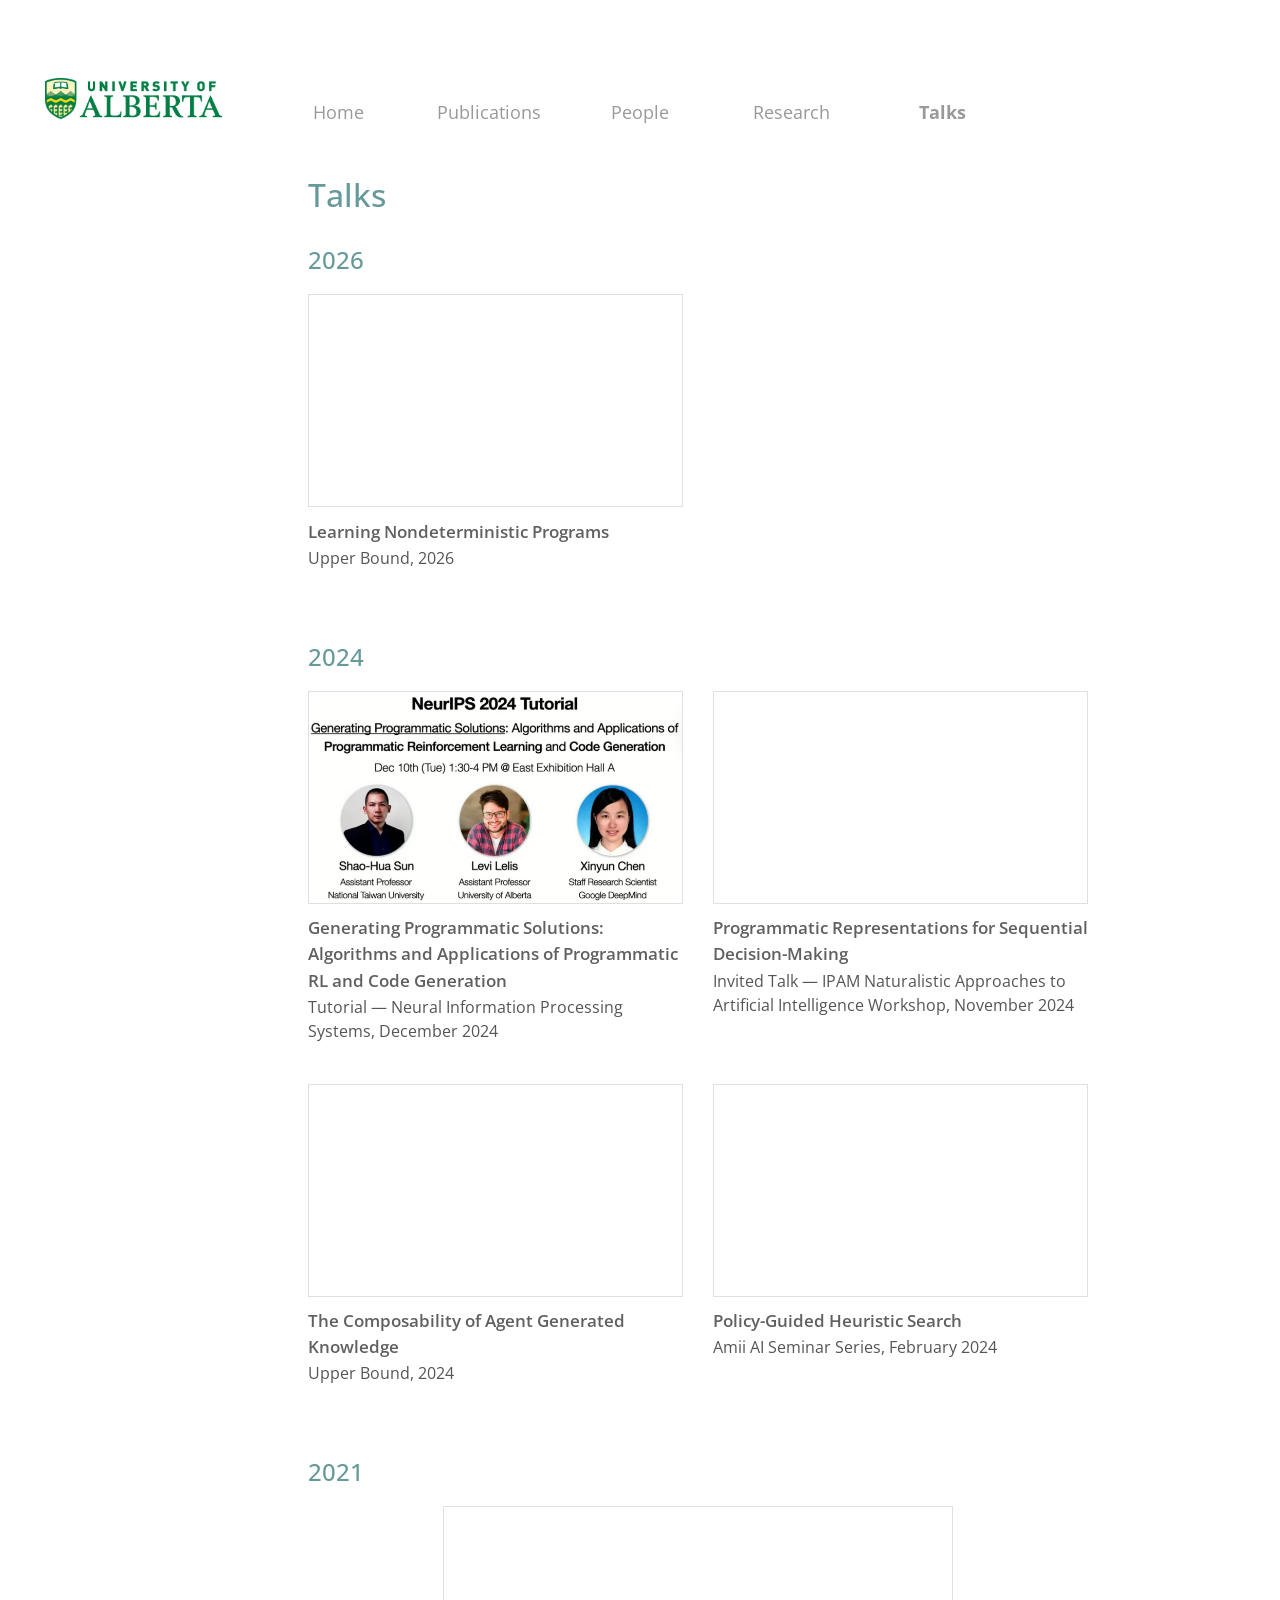
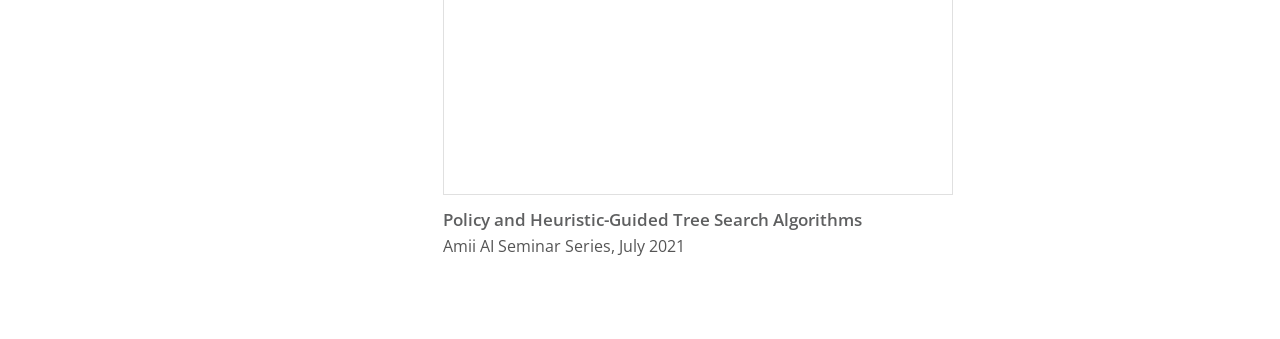
<file: talks.html>
<!DOCTYPE html>
<html lang="en">
  <head>
    <meta charset="UTF-8" />
    <meta name="viewport" content="width=device-width, initial-scale=1.0" />
    <meta http-equiv="X-UA-Compatible" content="ie=edge" />
    <title>Levi Lelis - Talks</title>
    <meta name="description" content="Research talks by Levi H. S. Lelis, Associate Professor at the University of Alberta." />
    <link rel="icon" href="img/UA-COLOUR.png" type="image/png" />
<!--
Next Level CSS Template
https://templatemo.com/tm-532-next-level
-->
    <link rel="stylesheet"  href="https://fonts.googleapis.com/css?family=Open+Sans:400,600" />
    <link rel="stylesheet" href="css/all.min.css" />
    <link rel="stylesheet" href="css/bootstrap.min.css" />
    <link rel="stylesheet" href="css/templatemo-style.css" />
    <style>
      .tm-nav-col { justify-content: flex-start; padding-left: 0; }
      .tm-navbar { padding-left: 10px; }
      .navbar-nav .nav-item:first-child .nav-link { margin-left: 0; }
      .talk-year-heading { margin-top: 2rem; margin-bottom: 1.2rem; }
      .talk-entry { margin-bottom: 2.5rem; }
      .talk-video { position: relative; padding-bottom: 56.25%; height: 0; overflow: hidden; border: 1px solid #e0e0e0; }
      .talk-video iframe { position: absolute; top: 0; left: 0; width: 100%; height: 100%; }
      .talk-info { margin-top: 0.65rem; }
      .talk-title { font-weight: 600; font-size: 0.97em; margin-bottom: 0.2rem; }
      .talk-venue { font-size: 0.88em; color: #555; margin-bottom: 0; }
    </style>
  </head>
  <body>
<div class="container-fluid">
        <div class="col-11 tm-page-cols-container">
          <div class="tm-page-col-left">
            <div class="col-lg-10 col-10">
              <img src="img/UA-COLOUR.png" class="img-fluid" alt="University of Alberta"/>
            </div>
          </div>

        <div class="tm-page-col-right">
          <div class="col-lg-12 col-2 tm-nav-col">
          <div class="tm-nav">
            <nav class="navbar navbar-expand-lg navbar-light tm-navbar">
              <button
                class="navbar-toggler"
                type="button"
                data-toggle="collapse"
                data-target="#navbarNav"
                aria-controls="navbarNav"
                aria-expanded="false"
                aria-label="Toggle navigation">
                <span class="navbar-toggler-icon"></span>
              </button>
              <div class="collapse navbar-collapse justify-content-start" id="navbarNav">
                <ul class="navbar-nav mr-auto">
                  <li class="nav-item active">
                    <div class="tm-nav-link-highlight"></div>
                    <a class="nav-link" href="index.html">Home</a>
                  </li>
                  <li class="nav-item active">
                    <div class="tm-nav-link-highlight"></div>
                    <a class="nav-link" href="publications.html">Publications</a>
                  </li>
                  <li class="nav-item active">
                    <div class="tm-nav-link-highlight"></div>
                    <a class="nav-link" href="people.html">People</a>
                  </li>
                  <li class="nav-item active">
                    <div class="tm-nav-link-highlight"></div>
                    <a class="nav-link" href="/notebook/posts/research/">Research</a>
                  </li>
                  <li class="nav-item active">
                    <div class="tm-nav-link-highlight"></div>
                    <a class="nav-link" href="talks.html">Talks</a>
                  </li>
                </ul>
              </div>
            </nav>
          </div>
        </div>
        </div>
      </div>

      <div class="row tm-welcome-row">
        <div class="col-12 tm-page-cols-container">
          <div class="tm-page-col-left">
            <div class="col-lg-10 col-10">
            </div>
          </div>

          <div class="tm-page-col-right">
            <div class="col-lg-10 col-10">

              <h2 class="tm-text-secondary tm-mb-0">Talks</h2>

              <!-- ==================== 2026 ==================== -->
              <h4 class="tm-text-secondary tm-mb-0 talk-year-heading">2026</h4>

              <div class="row">
                <div class="col-md-6 talk-entry">
                  <div class="talk-video">
                    <iframe
                      src="https://www.youtube.com/embed/874f23b2oOw"
                      title="Learning Nondeterministic Programs"
                      frameborder="0"
                      allow="accelerometer; autoplay; clipboard-write; encrypted-media; gyroscope; picture-in-picture"
                      allowfullscreen></iframe>
                  </div>
                  <div class="talk-info">
                    <p class="talk-title">Learning Nondeterministic Programs</p>
                    <p class="talk-venue">Upper Bound, 2026</p>
                  </div>
                </div>
              </div>

              <!-- ==================== 2024 ==================== -->
              <h4 class="tm-text-secondary tm-mb-0 talk-year-heading">2024</h4>

              <div class="row">
                <div class="col-md-6 talk-entry">
                  <div class="talk-video">
                    <a href="https://neurips.cc/virtual/2024/tutorial/99525" target="_blank">
                      <img src="img/tutorial_neurips.png" alt="NeurIPS 2024 Tutorial" style="position:absolute; top:0; left:0; width:100%; height:100%; object-fit:cover;">
                    </a>
                  </div>
                  <div class="talk-info">
                    <p class="talk-title">Generating Programmatic Solutions: Algorithms and Applications of Programmatic RL and Code Generation</p>
                    <p class="talk-venue">Tutorial &mdash; Neural Information Processing Systems, December 2024</p>
                  </div>
                </div>

                <div class="col-md-6 talk-entry">
                  <div class="talk-video">
                    <iframe
                      src="https://www.youtube.com/embed/UNpg05yxc3o"
                      title="Programmatic Representations for Sequential Decision-Making"
                      frameborder="0"
                      allow="accelerometer; autoplay; clipboard-write; encrypted-media; gyroscope; picture-in-picture"
                      allowfullscreen></iframe>
                  </div>
                  <div class="talk-info">
                    <p class="talk-title">Programmatic Representations for Sequential Decision-Making</p>
                    <p class="talk-venue">Invited Talk &mdash; IPAM Naturalistic Approaches to Artificial Intelligence Workshop, November 2024</p>
                  </div>
                </div>

                <div class="col-md-6 talk-entry">
                  <div class="talk-video">
                    <iframe
                      src="https://www.youtube.com/embed/Oh9YCqyS5zo"
                      title="The Composability of Agent Generated Knowledge"
                      frameborder="0"
                      allow="accelerometer; autoplay; clipboard-write; encrypted-media; gyroscope; picture-in-picture"
                      allowfullscreen></iframe>
                  </div>
                  <div class="talk-info">
                    <p class="talk-title">The Composability of Agent Generated Knowledge</p>
                    <p class="talk-venue">Upper Bound, 2024</p>
                  </div>
                </div>

                <div class="col-md-6 talk-entry">
                  <div class="talk-video">
                    <iframe
                      src="https://www.youtube.com/embed/eXPllzYihTE"
                      title="Policy-Guided Heuristic Search"
                      frameborder="0"
                      allow="accelerometer; autoplay; clipboard-write; encrypted-media; gyroscope; picture-in-picture"
                      allowfullscreen></iframe>
                  </div>
                  <div class="talk-info">
                    <p class="talk-title">Policy-Guided Heuristic Search</p>
                    <p class="talk-venue">Amii AI Seminar Series, February 2024</p>
                  </div>
                </div>
              </div>

              <!-- ==================== 2021 ==================== -->
              <h4 class="tm-text-secondary tm-mb-0 talk-year-heading">2021</h4>

              <div class="row">
                <div class="col-lg-8 col-md-10 mx-auto talk-entry">
                  <div class="talk-video">
                    <iframe
                      src="https://www.youtube.com/embed/Rw69_9aZ8jc"
                      title="Policy and Heuristic-Guided Tree Search Algorithms"
                      frameborder="0"
                      allow="accelerometer; autoplay; clipboard-write; encrypted-media; gyroscope; picture-in-picture"
                      allowfullscreen></iframe>
                  </div>
                  <div class="talk-info">
                    <p class="talk-title">Policy and Heuristic-Guided Tree Search Algorithms</p>
                    <p class="talk-venue">Amii AI Seminar Series, July 2021</p>
                  </div>
                </div>
              </div>


            </div>
          </div>
        </div>
      </div>
      </div>

    <script src="js/jquery.min.js"></script>
    <script src="js/bootstrap.min.js"></script>
    <script>
      (function() {
        var page = window.location.pathname.split('/').pop() || 'index.html';
        document.querySelectorAll('.navbar-nav .nav-link').forEach(function(a) {
          if (a.getAttribute('href') === page) a.style.fontWeight = '700';
        });
      })();
    </script>
  </body>
</html>
</file>
<file: css/templatemo-style.css>
/*

Next Level CSS Template

https://templatemo.com/tm-532-next-level

	COLORS:
		Primary: #ca9acd
		Secondary: #669999 
    Gray: #CFD0D1
    
  SPACING:
    pt = padding top
    pb = padding bottom
    mb = margin bottom

    1 = 15px
    2 = 20
    3 = 30
    4 = 40
    5 = 45
    6 = 50
    7 = 55
*/

/*	Overrides */

html { scroll-behavior: smooth; }

body {
  font-family: "Open Sans", Arial, Helvetica, sans-serif;
  font-size: 18px;
  font-weight: 400;
  overflow-x: hidden;
  padding-top: 78px;
  color: #5f6061;
}

p { line-height: 1.5; }
a, button { transition: all 0.3s ease; }
a:hover { text-decoration: none; }
label { margin-bottom: 0; }
input { padding: 13px 20px; }

ul {
  margin: 0;
  padding: 0;
}

.btn {
  font-size: 1.1rem;
  padding: 15px 25px;
  border-radius: 0;
}

.btn-primary {
  background-color: #659acd;
  border: none;
}

.btn-secondary {
	background-color: #669999;
	border: none;
}

/* end Overrides */

/* Page Layout */
.container-fluid { max-width: 1430px; }

.tm-page-cols-container {
  display: flex;
  justify-content: space-between;
}

.tm-page-col-left {
  width: 28.56%;
  max-width: 400px;
}

.tm-page-col-right {
  width: 100%;
  margin-left: auto;
  margin-right: 0;
}

.tm-page-col-single {
  width: 90%;
  margin-left: auto;
  margin-right: 0;
}

.tm-home-section-2-left { padding-right: 40px; }
.tm-home-section-2-right { padding-left: 40px; }

.tm-pt-4 { padding-top: 40px; }
.tm-pt-5 { padding-top: 45px; }
.tm-pt-7 { padding-top: 55px; }
.tm-pb-6 { padding-bottom: 50px; }
.tm-mb-0 { margin-bottom: 5px; }
.tm-mb-1 { margin-bottom: 15px; }
.tm-mb-2 { margin-bottom: 20px; }
.tm-mb-3 { margin-bottom: 30px; }
.tm-mb-4 { margin-bottom: 40px; }
.tm-mb-5 { margin-bottom: 45px; }
.tm-mb-6 { margin-bottom: 50px; }

.tm-center-child {
  display: flex;
  align-items: center;
  justify-content: center;
}

@media (max-width: 767px) {
  .tm-home-section-2-left {
    padding-right: 15px;
    margin-bottom: 80px;
  }

  .tm-home-section-2-right {
    padding-left: 15px;
  }

  .tm-home-section-2-left,
  .tm-home-section-2-right {
    max-width: 660px;
  }
}

@media (max-width: 991px) {
  .tm-page-col-left {
    width: 100%;
    max-width: 100%;
  }

  .tm-page-col-right { width: 100%; }
}
/* end Page Layout */

/* Colors */

.tm-text-secondary-2 { color: #669999; text-align: center; }
.tm-text-secondary { color: #669999; }
.tm-bg-primary { background-color: #ca9acd; }
.tm-bg-gradient {
  background: linear-gradient(
    135deg,
    #a0c0c0 0%,
    #669999 100%
  ); /* W3C, IE10+, FF16+, Chrome26+, Opera12+, Safari7+ */
}
.tm-bg-black-transparent {
  background-color: rgba(15, 29, 32, 0.6);
  color: white;
}

/* end Colors */

.tm-brand-row { padding-bottom: 30px; padding-left: 45px;}

.tm-welcome-row {
  padding-top: 30px;
  padding-bottom: 40px;
}

.tm-brand-name {
  color: #98999a;
  width: 300px;
  height: 100px;
  border: 1px solid #98999a;
  display: flex;
  align-items: center;
  justify-content: center;
}

@media (max-width: 399px) {
  .tm-brand-name {
    font-size: 2em;
    width: 250px;
    margin-right: 10px;
  }
}

/* Navbar */

.tm-nav-col {
  display: flex;
  align-items: center;
  justify-content: flex-end;
}

.navbar-expand-lg .navbar-nav .nav-link {
  width: 101px;
  height: 52px;
  border: 1px solid transparent;
  text-align: center;
  margin-left: 25px;
  margin-right: 25px;
  display: flex;
  justify-content: center;
  align-items: center;
}

.navbar-light .navbar-nav .nav-link:focus,
.navbar-light .navbar-nav .nav-link:hover,
.navbar-light .navbar-nav .nav-item.active .nav-link {
  border: 0px solid #98999a;
  color: #98999a;
}

.navbar-light .navbar-nav .active > .nav-link,
.navbar-light .navbar-nav .nav-link.active,
.navbar-light .navbar-nav .nav-link.show,
.navbar-light .navbar-nav .show > .nav-link {
  color: #98999a;
}

@media (max-width: 991px) {
  .tm-nav { width: 100%; }
  nav.navbar { position: static !important; }

  #navbarNav {
    position: absolute;
    top: 100%;
    left: 0;
    min-width: 220px;
    padding-top: 5px;
    padding-bottom: 5px;
    background-color: white;
    border-top: 2px solid #669999;
    -webkit-box-shadow: 0px 4px 8px 0px rgba(0, 0, 0, 0.15);
    -moz-box-shadow: 0px 4px 8px 0px rgba(0, 0, 0, 0.15);
    box-shadow: 0px 4px 8px 0px rgba(0, 0, 0, 0.15);
    z-index: 1001;
  }

  .tm-navbar {
    background-color: transparent;
    justify-content: flex-end;
    padding-right: 0;
  }

  .navbar-toggler {
    background-color: rgba(255, 255, 255, 0.8);
    background-color: rgba(255, 255, 255, 0.9);
    -webkit-box-shadow: 0px 0px 5px 0px rgba(0, 0, 0, 0.15);
    -moz-box-shadow: 0px 0px 5px 0px rgba(0, 0, 0, 0.15);
    box-shadow: 0px 0px 5px 0px rgba(0, 0, 0, 0.15);
  }

  .navbar-expand-lg .navbar-nav .nav-link {
    height: 45px;
    margin: 5px 15px;
    justify-content: flex-start;
  }
}

/* end Navbar */

ul.tm-list-plus li {
  list-style: none;
  margin-bottom: 12px;
}

ul.tm-list-plus li:before {
  content: "+";
  margin-right: 10px;
}

/* Welcome */
.tm-welcome-box {
  height: auto;
  display: flex;
  align-items: center;
  justify-content: center;
}

.tm-welcome-parallax {
  min-height: 440px;
  background: transparent;
}

.tm-small-parallax {
  min-height: 240px; 
  background: transparent;
}

.tm-welcome-text {
  max-width: 320px;
  width: 100%;
  padding: 15px 25px 15px 15px;
  color: white;
  font-size: 1.3rem;
  margin-bottom: 0;
  text-align: right;
}

@media (max-width: 991px) {
  .tm-profile-photo {
    max-width: 260px;
    display: block;
    margin: 0 auto;
  }

  .tm-nav-col {
    width: 100% !important;
    max-width: 100% !important;
    flex: 0 0 100% !important;
  }

  /* Keep header (logo + nav toggle) side by side on mobile, fixed at top */
  .col-11.tm-page-cols-container {
    flex-direction: row !important;
    align-items: center;
    position: fixed !important;
    top: 0;
    left: 0;
    right: 0;
    width: 100% !important;
    max-width: 100% !important;
    background-color: white;
    z-index: 1000;
    padding: 5px 15px;
  }

  .col-11.tm-page-cols-container .tm-page-col-left {
    width: auto !important;
    max-width: 75% !important;
    flex-shrink: 1;
  }

  .col-11.tm-page-cols-container .tm-page-col-right {
    order: -1;
    flex: 1;
    display: flex;
    justify-content: flex-end;
    align-items: center;
  }

  /* Fix Home link left margin to match other links */
  .navbar-nav .nav-item:first-child .nav-link {
    margin-left: 15px !important;
  }
}

@media (max-width: 991px) {
  .tm-welcome-box {
    margin-bottom: 20px;
    height: auto;
    min-height: 250px;
  }

  .tm-page-cols-container { flex-direction: column; }
}

/* Call to Action */

#tmCallToAction {
  padding-top: 50px;
  padding-bottom: 40px;
}

.tm-call-to-action-box {
  color: #5f6061;
  border: 1px solid #cfd0d1;
  padding: 50px 63px 65px;
  display: flex;
  align-items: center;
}

.tm-call-to-action-icon {
  padding: 25px 28px;
  border: 1px solid #cfd0d1;
  border-radius: 50%;
  color: #bbbcbe;
}

.tm-call-to-action-title { margin-bottom: 30px; }
.tm-call-to-action-text { margin-left: 65px; }
.tm-call-to-action-description { margin-bottom: 35px; }

.tm-call-to-action-form .tm-email-input {
  max-width: 352px;
  width: 100%;
  margin: 0 15px 15px 0;
}

@media (max-width: 660px) {
  .tm-call-to-action-box { flex-direction: column; }

  .tm-call-to-action-text {
    margin-left: 0;
    margin-top: 50px;
  }
}

/* end Call to Action */

/* Copyright and Page Footer */

.tm-copyright-text { font-size: 1rem; }
.tm-copyright-link { color: #5f6061; }

.tm-page-footer {
  padding-top: 50px;
  padding-bottom: 50px;
}

/* end Copyright and Page Footer */

/* About Page */
.tabs { list-style: none; }

.tabs > li > a {
  border: 1px solid #cfd0d1;
  color: #999a9b;
  padding: 20px 25px;
  display: block;
  max-width: 300px;
  margin: 0 auto 30px;
}

.tm-tab-icon {
  width: 20px;
  height: 20px;
  display: inline-block;
  background-color: transparent;
  vertical-align: middle;
  margin-right: 20px;
  transition: all 0.3s ease;
}

.tabs > li > a.active .tm-tab-icon,
.tabs > li > a:hover .tm-tab-icon {
  background-color: #669999;
}

.tm-about-person { max-width: 280px; }

.tm-about-social-bluesky-icon {
  width: 42px;
  height: 42px;
  margin-left: 10px;
  margin-right: 10px;
  background-color: #cfd0d1;
  color: white;
  border-radius: 50%;
  font-size: 1.4rem;
  padding-top: 10px;
  transition: all 0.3s ease;
  padding-top: 10px;
  padding-bottom: 10px;
  padding-left: 10px;
  padding-right: 10px;
}


.tm-about-social-icon {
  width: 42px;
  height: 42px;
  margin-left: 10px;
  margin-right: 10px;
  background-color: #cfd0d1;
  color: white;
  border-radius: 50%;
  font-size: 1.4rem;
  padding-top: 10px;
  transition: all 0.3s ease;
}

.tm-about-social-link:hover > .tm-about-social-bluesky-icon {
  background-color: #979899;
}

.tm-about-social-link:hover > .tm-about-social-icon {
  background-color: #979899;
}

.tm-about-social-link {
  display: inline-block; 
  vertical-align: middle; 
}


@media (max-width: 767px) {
  .tm-about-person { margin-bottom: 50px; }
}

/* Gallery */

.tm-parallax-overlay {
  padding: 40px 60px;
  width: auto;
  display: inline-block;
  text-align: center;  
}

.tm-gallery {
  margin: -20px -20px 0;
  max-width: 960px;
}

.tm-gallery-item {
  width: 29%;
  margin: 2%;
}

.filters-button-group { padding-right: 15px; }

/* 
  Gallery Item Hover Effect
  https://tympanus.net/codrops/2014/06/19/ideas-for-subtle-hover-effects/
*/

/* Common style */
.tm-gallery-item figure {
	position: relative;
	float: left;
	overflow: hidden;
	margin-bottom: 0;
	background: #3085a3;
	text-align: center;
	cursor: pointer;
}

.tm-gallery-item figure img {
	position: relative;
	display: block;
	min-height: 100%;
	max-width: 100%;
	opacity: 0.8;
}

.tm-gallery-item figure figcaption {
	padding: 1em;
	color: #fff;
	text-transform: uppercase;
	font-size: 1.25em;
	-webkit-backface-visibility: hidden;
	backface-visibility: hidden;
}

.tm-gallery-item figure figcaption::before,
.tm-gallery-item figure figcaption::after {
	pointer-events: none;
}

.tm-gallery-item figure figcaption,
.tm-gallery-item figure figcaption > a {
	position: absolute;
	top: 0;
	left: 0;
	width: 100%;
	height: 100%;
}

/* Anchor will cover the whole item by default */
/* For some effects it will show as a button */
.tm-gallery-item figure figcaption > a {
	z-index: 1000;
	text-indent: 200%;
	white-space: nowrap;
	font-size: 0;
	opacity: 0;
}

.tm-gallery-item figure h2 {
	word-spacing: -0.15em;
	font-weight: 300;
}

.tm-gallery-item figure h2 span {	font-weight: 800; }

.tm-gallery-item figure h2,
.tm-gallery-item figure p {
	margin: 0;
}

.tm-gallery-item figure p {
	letter-spacing: 1px;
	font-size: 68.5%;
}

/*---------------*/
/***** Bubba *****/
/*---------------*/

figure.effect-bubba {	background: #9e5406; }

figure.effect-bubba img {
	opacity: 1;
	-webkit-transition: opacity 0.35s;
	transition: opacity 0.35s;
}

figure.effect-bubba:hover img {
	opacity: 0.4;
}

figure.effect-bubba figcaption::before,
figure.effect-bubba figcaption::after {
	position: absolute;
	top: 15px;
	right: 15px;
	bottom: 15px;
	left: 15px;
	content: '';
	opacity: 0;
	-webkit-transition: opacity 0.35s, -webkit-transform 0.35s;
	transition: opacity 0.35s, transform 0.35s;
}

figure.effect-bubba figcaption::before {
	border-top: 1px solid #fff;
	border-bottom: 1px solid #fff;
	-webkit-transform: scale(0,1);
	transform: scale(0,1);
}

figure.effect-bubba figcaption::after {
	border-right: 1px solid #fff;
	border-left: 1px solid #fff;
	-webkit-transform: scale(1,0);
	transform: scale(1,0);
}

figure.effect-bubba h2 {
	font-size: 1.5rem;
	padding-top: 20%;
	-webkit-transition: -webkit-transform 0.35s;
	transition: transform 0.35s;
	-webkit-transform: translate3d(0,-20px,0);
	transform: translate3d(0,-20px,0);
}

figure.effect-bubba p {
	width: 100%;
	padding: 10px;
	opacity: 0;
	-webkit-transition: opacity 0.35s, -webkit-transform 0.35s;
	transition: opacity 0.35s, transform 0.35s;
	-webkit-transform: translate3d(0,20px,0);
	transform: translate3d(0,20px,0);
}

figure.effect-bubba:hover figcaption::before,
figure.effect-bubba:hover figcaption::after {
	opacity: 1;
	-webkit-transform: scale(1);
	transform: scale(1);
}

figure.effect-bubba:hover h2,
figure.effect-bubba:hover p {
	opacity: 1;
	-webkit-transform: translate3d(0,0,0);
	transform: translate3d(0,0,0);
}

@media (max-width: 767px) {
  .tm-gallery {
    max-width: 600px;
    margin-left: auto;
    margin-right: auto;
  }
  .tm-gallery-item { width: 46%; }
  .tm-home-section-2-right .tm-gallery-item { width: 44%; }

  .filters-button-group {
    padding-right: 0;
    padding-bottom: 30px;
  }
}

@media (max-width: 400px) {
  .tm-gallery { max-width: 280px; }

  .tm-gallery-item {
    width: 100%;
    margin-left: 0;
    margin-right: 0;
  }
}

/* end Gallery */

/* Contact */

.tm-contact-container {
	max-width: 375px;
	padding-left: 60px;
	padding-right: 15px;
}

.tm-address-container {	margin-bottom: 95px; }

@media (max-width: 991px) and (min-width: 660px) {
	.tm-contact-container {
		max-width: 100%;
		display: flex;
	}

	.tm-address-container,
	.tm-location-container {
		width: 50%;
	}
}

.tm-form-container {
	padding-left: 90px;
	padding-right: 90px;
}

@media (max-width: 767px) {
  .tm-contact-container { padding-left: 15px; }

  .tm-form-container {
    padding-left: 15px;
    padding-right: 15px;
  }
}

#tm_contact_form {
	max-width: 524px;
	width: 100%;
	padding:40px;
}
.form-group { margin-bottom: 35px; }
.form-group-2 { margin-bottom: 65px; }

.form-control {
	padding-top: 15px;
	padding-bottom: 15px;
	height: auto;
	color: #669999;
}
.form-control::placeholder { /* Chrome, Firefox, Opera, Safari 10.1+ */
  color: #669999;
  opacity: 1; /* Firefox */
}

.form-control:-ms-input-placeholder { /* Internet Explorer 10-11 */
  color: #669999;
}

.form-control::-ms-input-placeholder { /* Microsoft Edge */
  color: #669999;
}

.tm-select {
	-webkit-appearance: none;
	-mox-appearance: none;
	font-size: 1rem;
	color: #669999;	
	background: url("../img/select-arrow.png") no-repeat right center;
	background-color: transparent;
	border: none;
	border-bottom: 1px solid #98999A;		    
	border-radius: 0;
	width: 100%;
	height: 50px;
	padding-left: 10px;
	padding-right: 10px;
}

.tm-choices-container { display: flex; }
.tm-w-50 { width: 50%; }

@media (max-width: 450px) {
  .tm-choices-container { flex-direction: column; }

  .tm-w-50 {
    width: 100%;
    margin-bottom: 20px;
  }
}

/* Radio buttons */

[type="radio"]:not(:checked)+span, [type="radio"]:checked+span {
    position: relative;
    padding-left: 35px;
    cursor: pointer;
    display: inline-block;
    height: 25px;
    line-height: 25px;
    font-size: 1rem;
    -webkit-transition: .28s ease;
    transition: .28s ease;
    -webkit-user-select: none;
    -moz-user-select: none;
    -ms-user-select: none;
    user-select: none;
}

[type="radio"]:not(:checked) + span, [type="radio"]:checked + span {
    font-size: 18px;
    padding-left: 40px;
}
[type="radio"]:not(:checked), [type="radio"]:checked {
    position: absolute;
    opacity: 0;
    pointer-events: none;
}

[type="radio"]:not(:checked)+span:before, 
[type="radio"]:not(:checked)+span:after {
    border: 2px solid #A6A7A8;
}

[type="radio"]:not(:checked)+span:before, 
[type="radio"]:not(:checked)+span:after, 
[type="radio"]:checked+span:before, 
[type="radio"]:checked+span:after, 
[type="radio"].with-gap:checked+span:before, 
[type="radio"].with-gap:checked+span:after {
    border-radius: 50%;
}

[type="radio"]+span:before, 
[type="radio"]+span:after {
    content: '';
    position: absolute;
    left: 0;
    top: 0;
    margin: 4px;
    width: 16px;
    height: 16px;
    z-index: 0;
    -webkit-transition: .28s ease;
    transition: .28s ease;
}

[type="radio"] + span:before, 
[type="radio"] + span:after {
    border-color: #686868;
    width: 25px;
    height: 25px;
    top: -4px;
}

[type="radio"]:not(:checked)+span, 
[type="radio"]:checked+span {
    position: relative;
    padding-left: 45px;
    cursor: pointer;
    display: inline-block;
    height: 25px;
    line-height: 25px;
    font-size: 1rem;
    -webkit-transition: .28s ease;
    transition: .28s ease;
    -webkit-user-select: none;
    -moz-user-select: none;
    -ms-user-select: none;
    user-select: none;
}

[type="radio"]:checked + span, 
[type="checkbox"].filled-in:checked + span {
    color: #669999;
}

[type="radio"]:checked+span:before {
    border: 2px solid transparent;
}

[type="radio"]:checked+span:after, 
[type="radio"].with-gap:checked+span:before, 
[type="radio"].with-gap:checked+span:after {
    border: 2px solid #669999;
}

[type="radio"]:checked+span:after, 
[type="radio"].with-gap:checked+span:after {
    background-color: #669999;
}

[type="radio"].with-gap:checked+span:after {
    -webkit-transform: scale(0.5);
    transform: scale(0.5);
}

/* end Radio buttons */

/* Checkbox */

[type="checkbox"]:not(:checked), 
[type="checkbox"]:checked {
    position: absolute;
    opacity: 0;
    pointer-events: none;
}

[type="checkbox"]+span:not(.lever):before, 
[type="checkbox"]:not(.filled-in)+span:not(.lever):after {
    content: '';
    position: absolute;
    top: 0;
    left: 0;
    width: 18px;
    height: 18px;
    z-index: 0;
    border: 2px solid #5a5a5a;
    border-radius: 1px;
    margin-top: 3px;
    -webkit-transition: .2s;
    transition: .2s;
}

[type="checkbox"].filled-in+span:not(.lever):before, 
[type="checkbox"].filled-in+span:not(.lever):after {
    content: '';
    left: 0;
    position: absolute;
    -webkit-transition: border .25s, background-color .25s, width .20s .1s, height .20s .1s, top .20s .1s, left .20s .1s;
    transition: border .25s, background-color .25s, width .20s .1s, height .20s .1s, top .20s .1s, left .20s .1s;
    z-index: 1;
}

[type="checkbox"].filled-in:not(:checked)+span:not(.lever):before {
    width: 0;
    height: 0;
    border: 3px solid transparent;
    left: 6px;
    top: 10px;
    -webkit-transform: rotateZ(37deg);
    transform: rotateZ(37deg);
    -webkit-transform-origin: 100% 100%;
    transform-origin: 100% 100%;
}

[type="checkbox"].filled-in+span:not(.lever):after {
    border-radius: 2px;
}

[type="checkbox"].filled-in+span:not(.lever):before, 
[type="checkbox"].filled-in+span:not(.lever):after {
    content: '';
    left: 0;
    position: absolute;
    -webkit-transition: border .25s, background-color .25s, width .20s .1s, height .20s .1s, top .20s .1s, left .20s .1s;
    transition: border .25s, background-color .25s, width .20s .1s, height .20s .1s, top .20s .1s, left .20s .1s;
    z-index: 1;
}

[type="checkbox"].filled-in:not(:checked)+span:not(.lever):after {
    height: 20px;
    width: 20px;
    background-color: transparent;
    border: 2px solid #669999;
    top: 0px;
    z-index: 0;
}

[type="checkbox"].filled-in:checked + span:not(.lever):after, 
[type="checkbox"].filled-in:not(:checked) + span:not(.lever):after {
    width: 35px;
    height: 35px;
}

[type="checkbox"].filled-in:not(:checked) + span:not(.lever):after {
    border-color: #A6A7A8;
}

[type="checkbox"]+span:not(.lever) {
    position: relative;
    padding-left: 47px;
    cursor: pointer;
    display: inline-block;
    height: 35px;
    line-height: 35px;
    font-size: 1rem;
    -webkit-user-select: none;
    -moz-user-select: none;
    -ms-user-select: none;
    user-select: none;
}

[type="checkbox"]:checked+span:not(.lever):before {
    top: -4px;
    left: -5px;
    width: 12px;
    height: 22px;
    border-top: 2px solid transparent;
    border-left: 2px solid transparent;
    border-right: 2px solid #26a69a;
    border-bottom: 2px solid #26a69a;
    -webkit-transform: rotate(40deg);
    transform: rotate(40deg);
    -webkit-backface-visibility: hidden;
    backface-visibility: hidden;
    -webkit-transform-origin: 100% 100%;
    transform-origin: 100% 100%;
}

[type="checkbox"].filled-in:checked+span:not(.lever):before {
    top: 0;
    left: 1px;
    width: 8px;
    height: 13px;
    border-top: 2px solid transparent;
    border-left: 2px solid transparent;
    border-right: 2px solid #fff;
    border-bottom: 2px solid #fff;
    -webkit-transform: rotateZ(39deg);
    transform: rotateZ(39deg);
    -webkit-transform-origin: 100% 100%;
    transform-origin: 100% 100%;
}

[type="checkbox"].filled-in:checked + span:not(.lever):before {
    width: 14px;
    height: 25px;
    border-right: 3px solid #fff;
    border-bottom: 3px solid #fff;
}

[type="checkbox"].filled-in:checked+span:not(.lever):after {
    top: 0;
    width: 35px;
    height: 35px;
    border: 2px solid #26a69a;
    background-color: #26a69a;
    z-index: 0;
}

/* end Checkbox */

textarea.form-control {
  border-color: #669999; 
  padding: 15px 20px;
}

.file-upload-container {
	display: flex;
	justify-content: space-between;	
}

.btn-outline {
	border: 1px solid #98999A;
	color: #669999;
  cursor: pointer;
	padding: 12px 35px;
	width: 140px;
	margin-left: 20px;
}

#file_name_label { width: calc(100% - 160px); }

@media (max-width: 500px) {
  .file-upload-container { flex-direction: column; }
  #file_name_label { width: 100%; }

  .btn-outline {
    margin-left: 0;
    margin-top: 20px;
  }
}

#file_name_label::placeholder { /* Chrome, Firefox, Opera, Safari 10.1+ */
  color: #669999;
  opacity: 1; /* Firefox */
}

#file_name_label:-ms-input-placeholder { /* Internet Explorer 10-11 */
  color: #669999;
}

#file_name_label::-ms-input-placeholder { /* Microsoft Edge */
  color: #669999;
}

.tm-btn-submit {
	font-size: 1.2rem;
	padding: 12px 40px;
}

/* end Contact */
</file>
